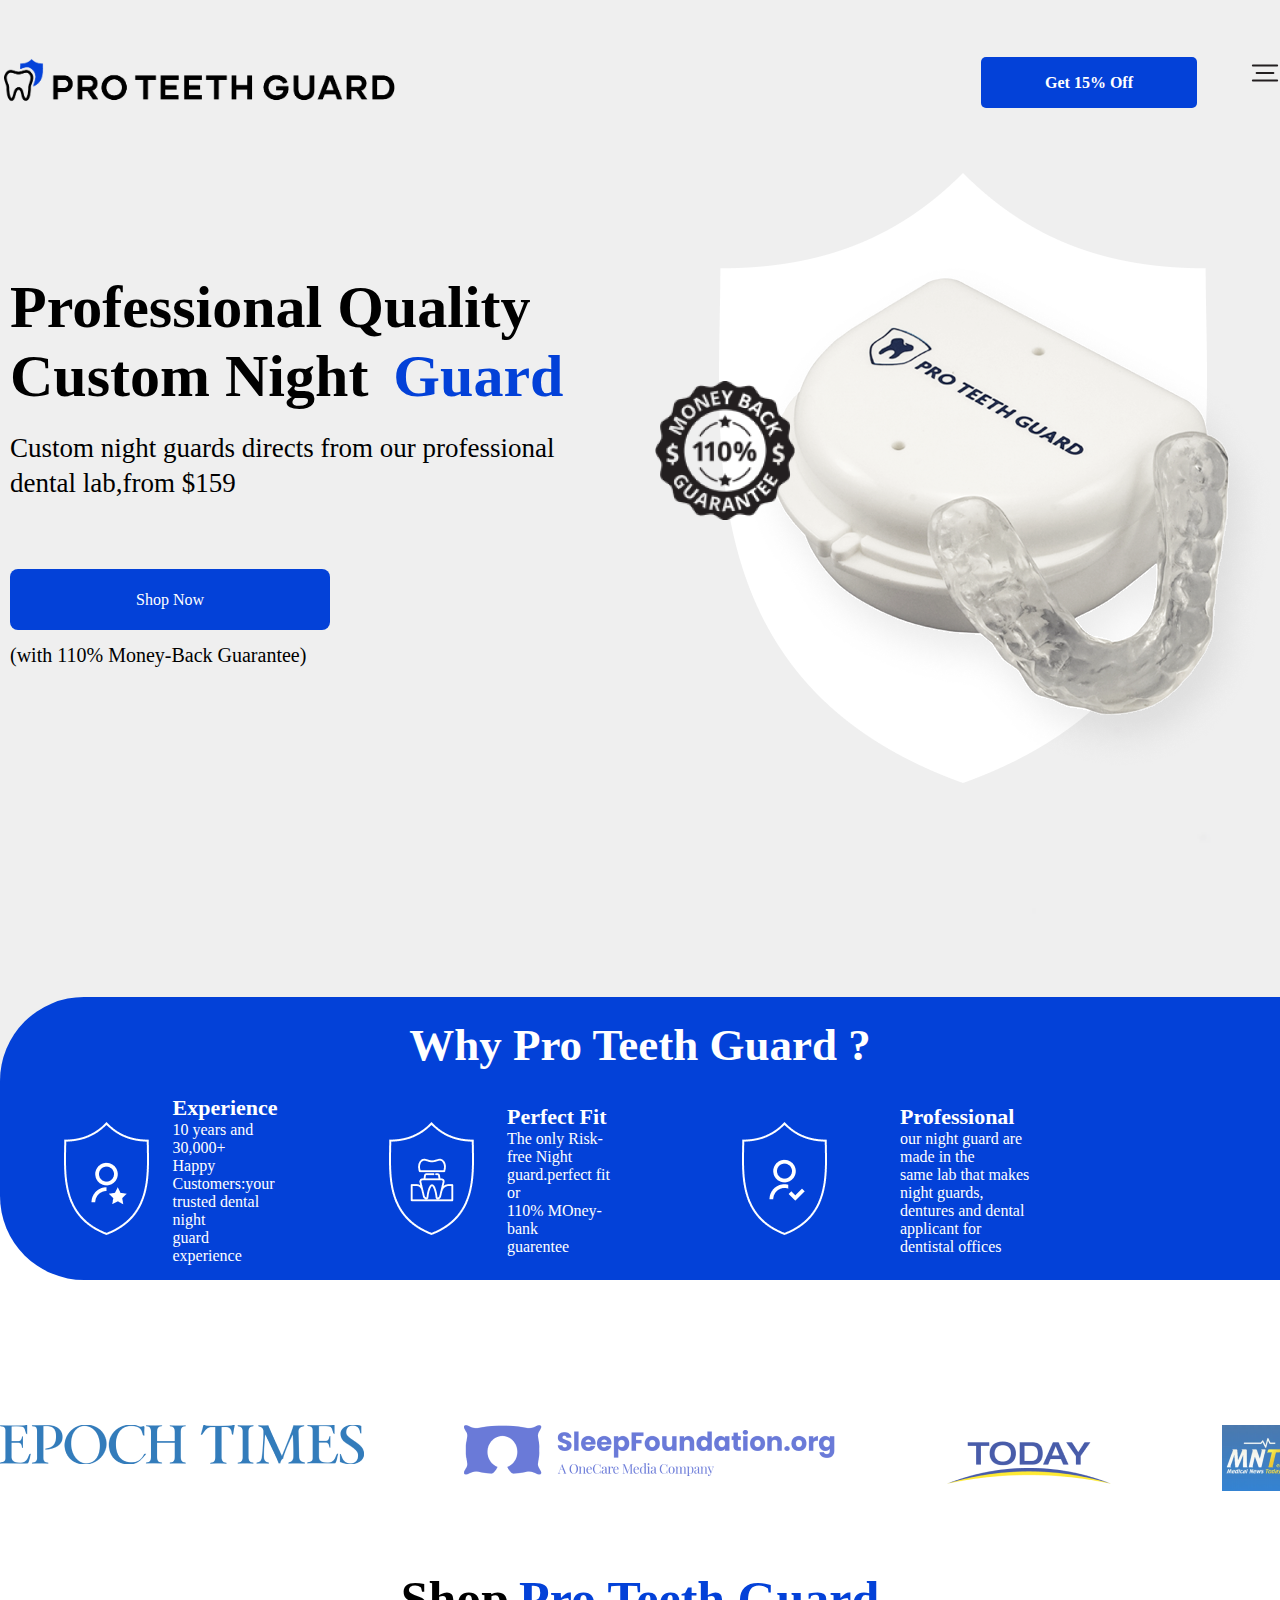
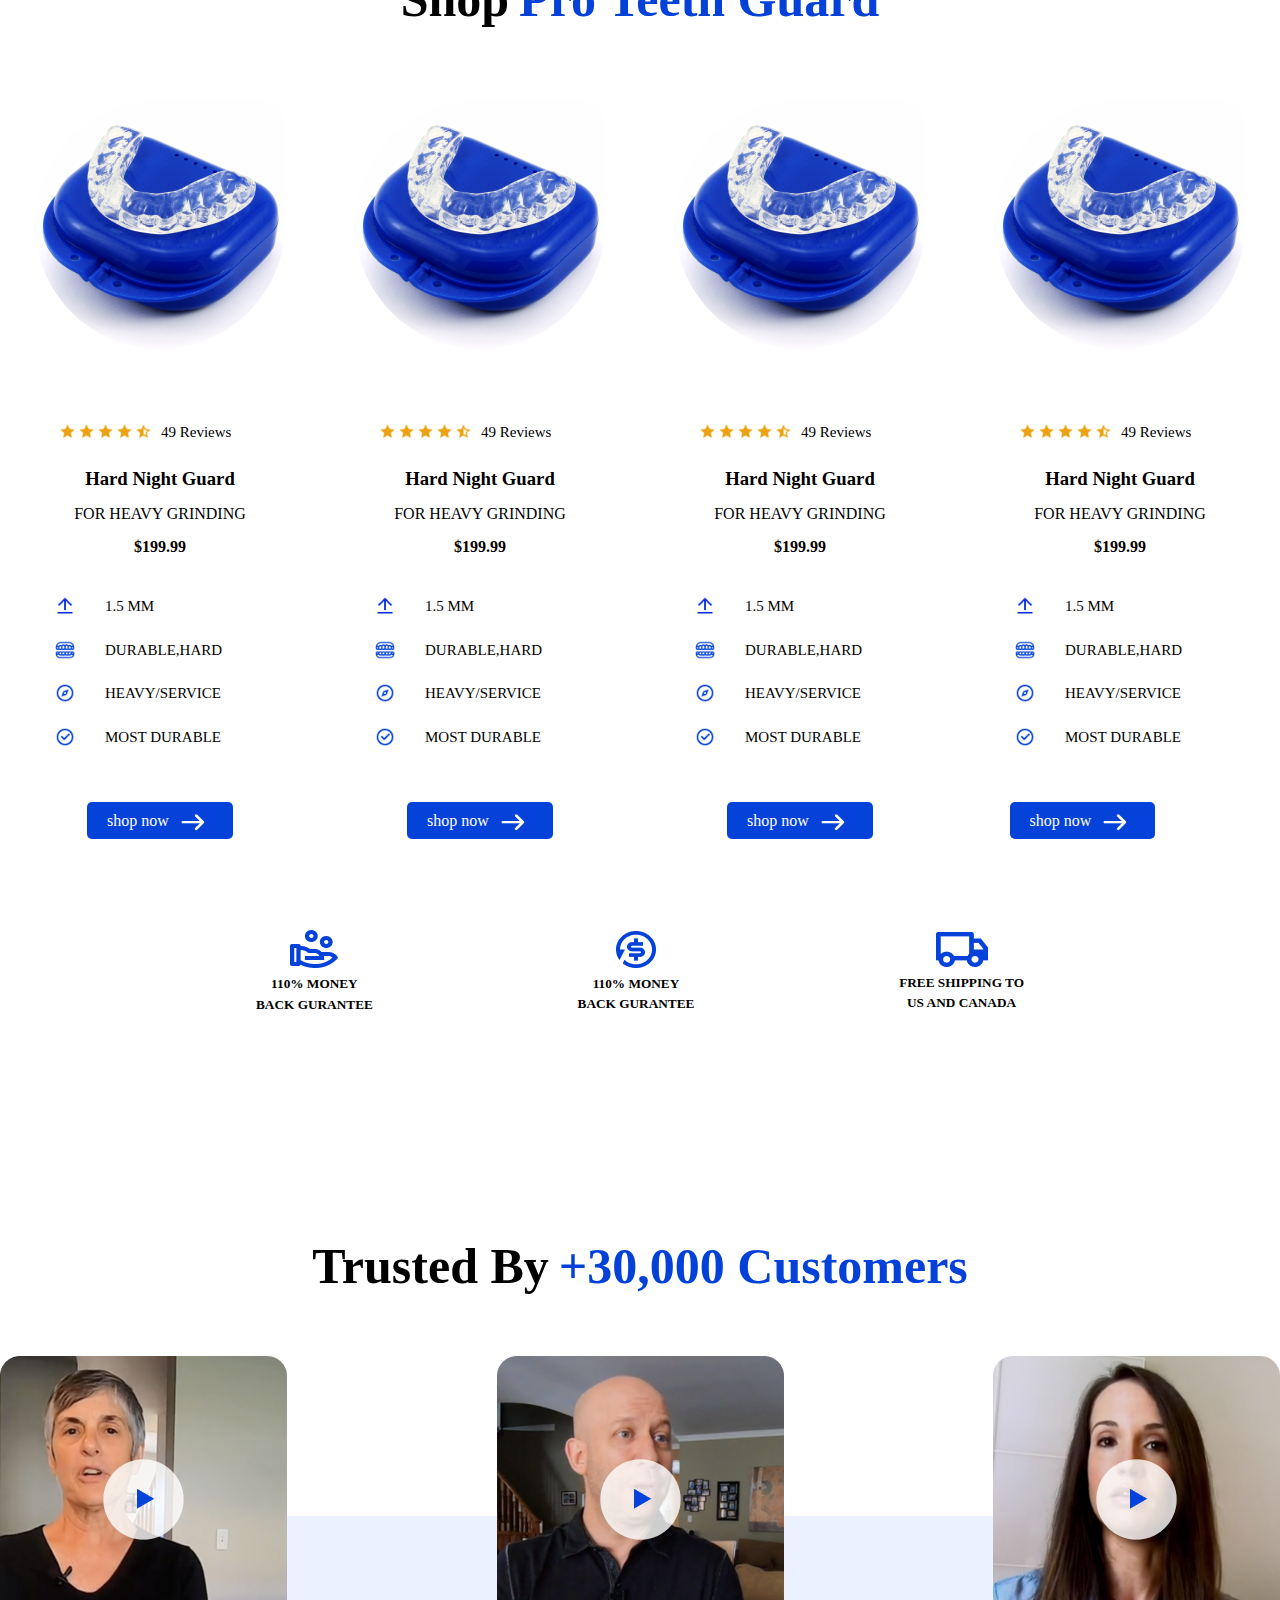
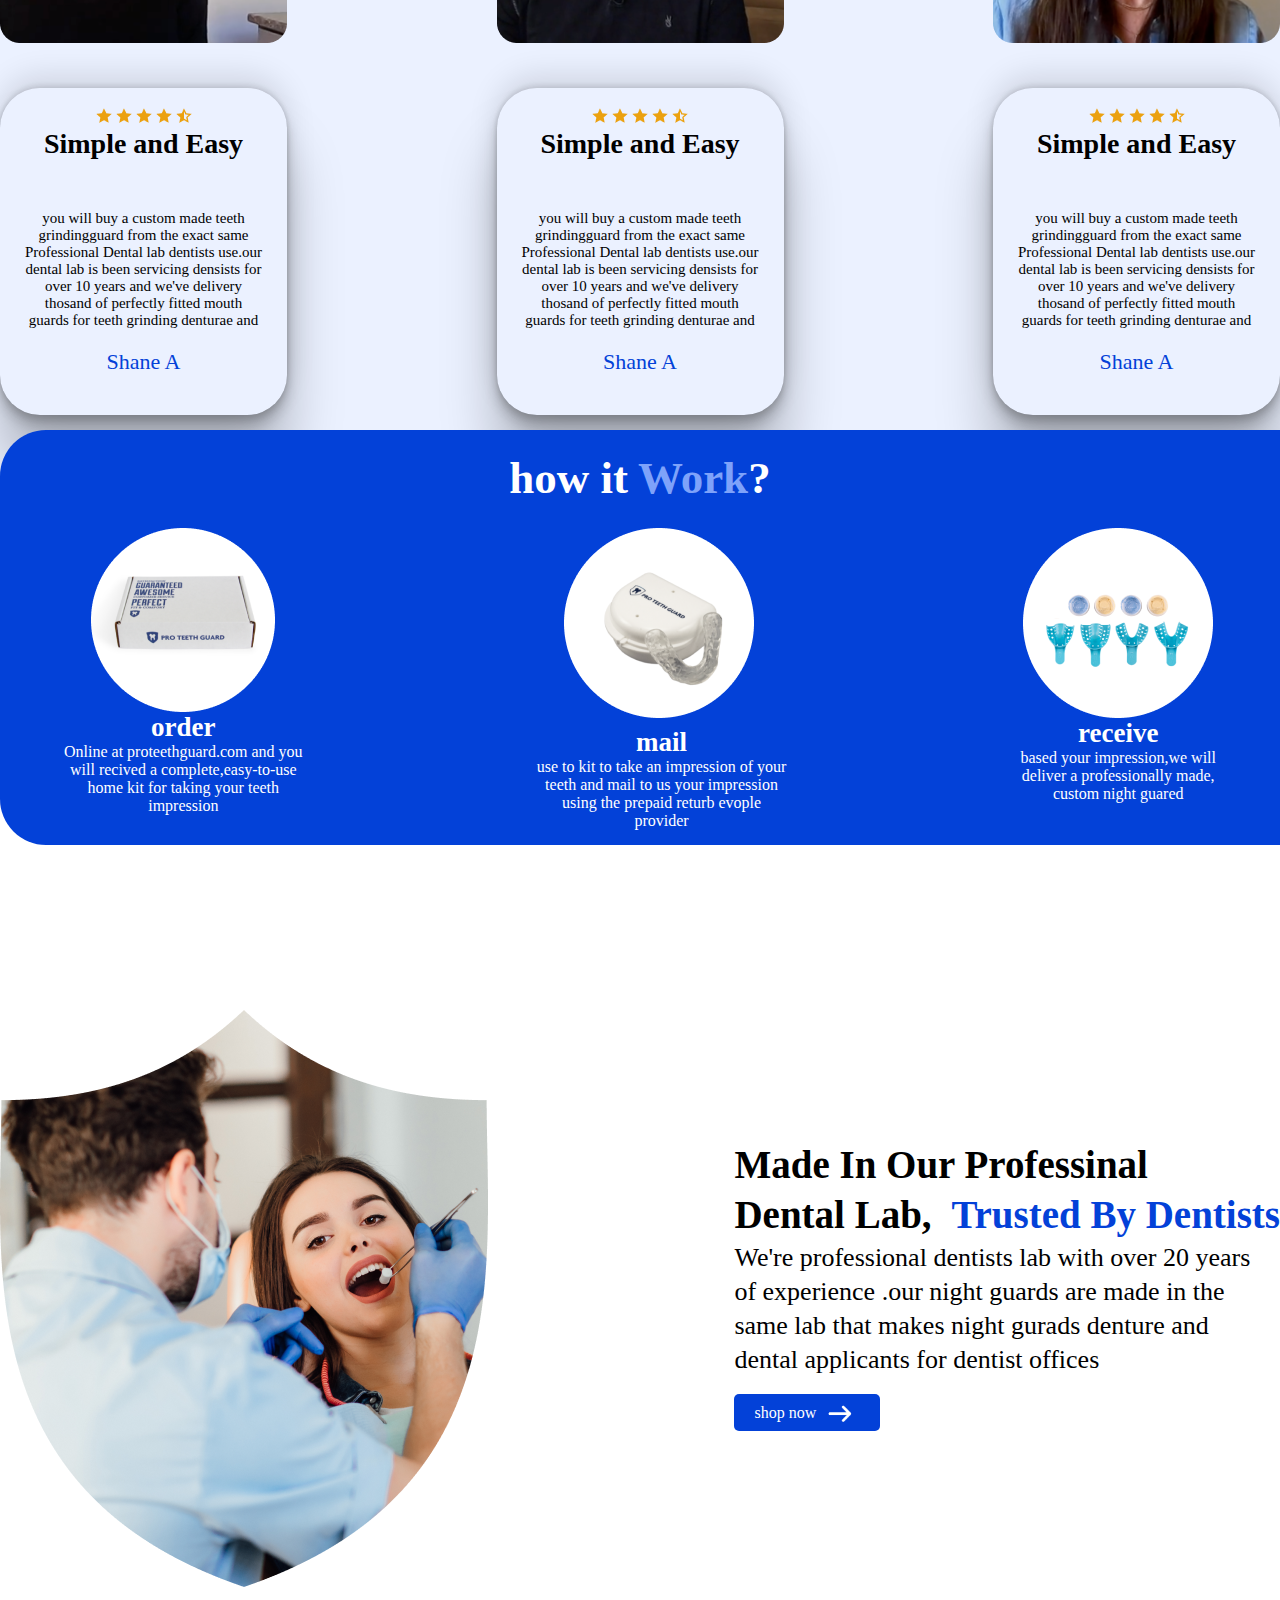
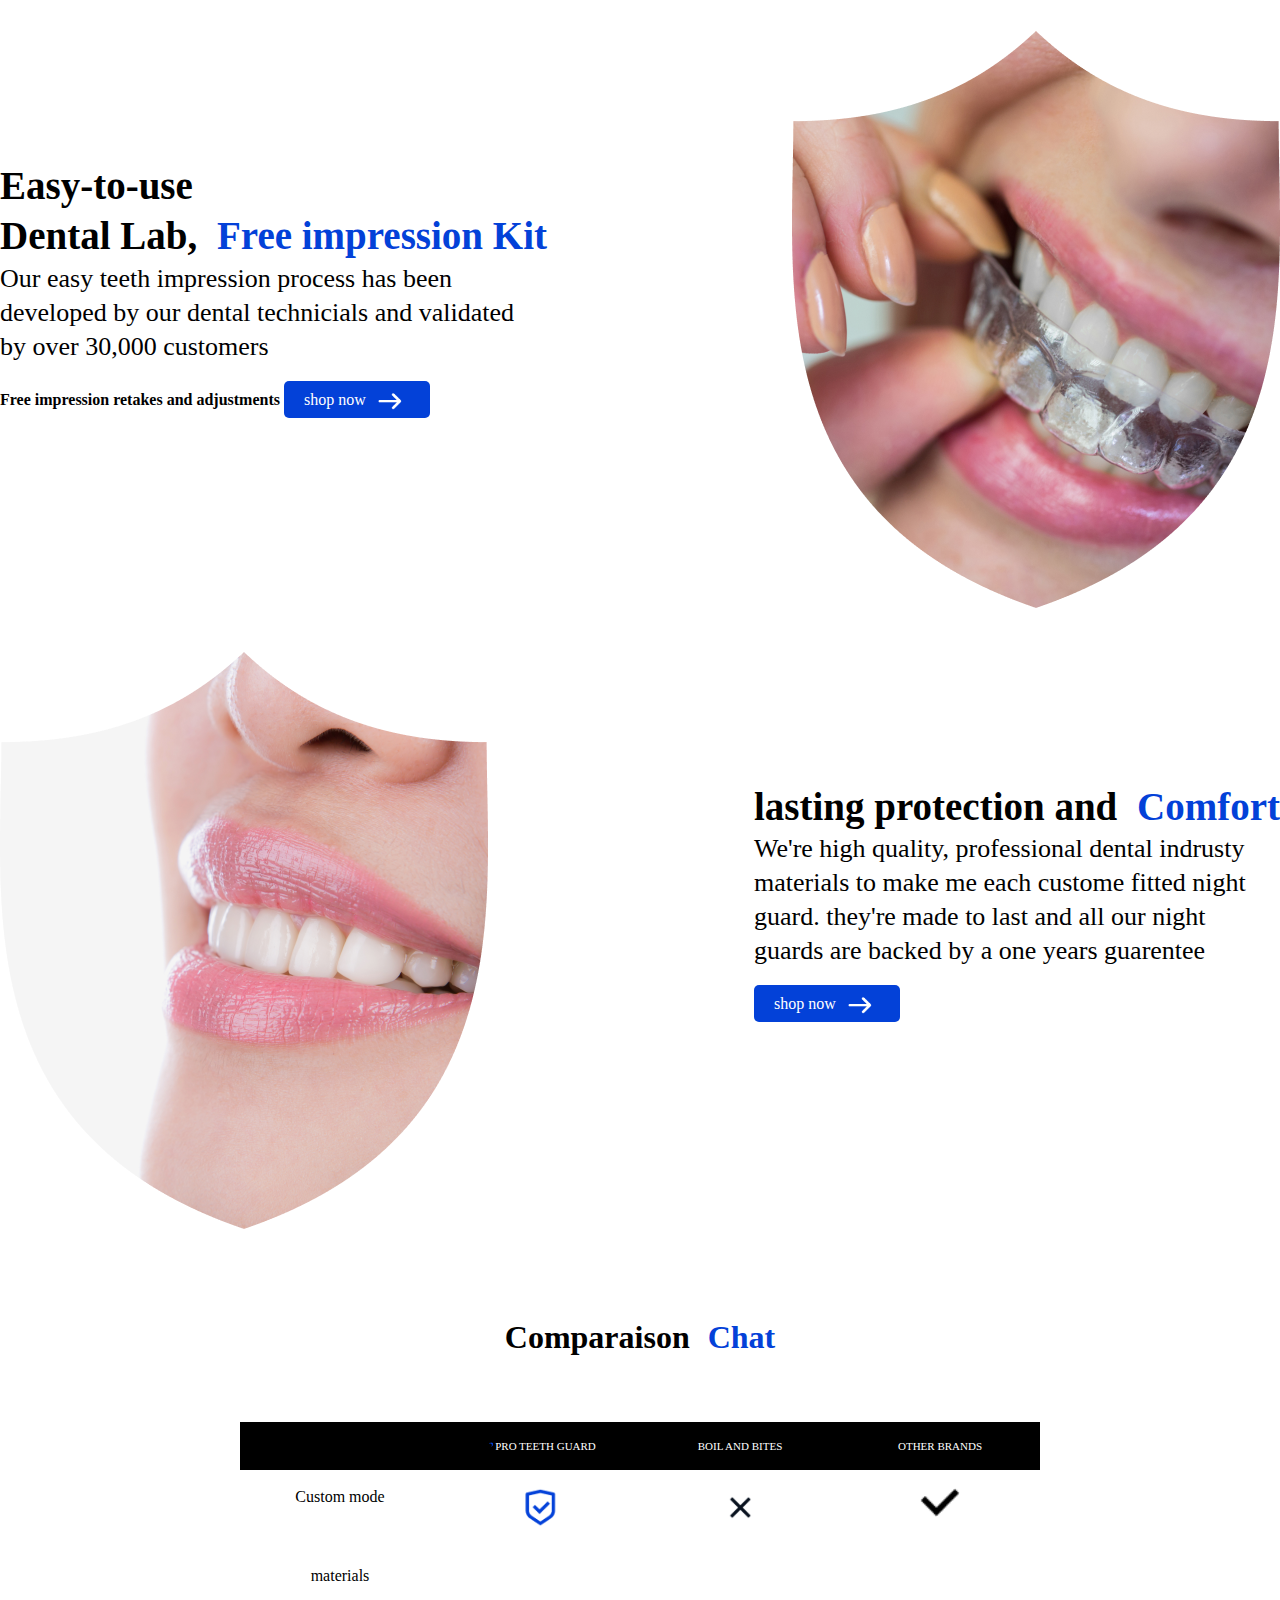
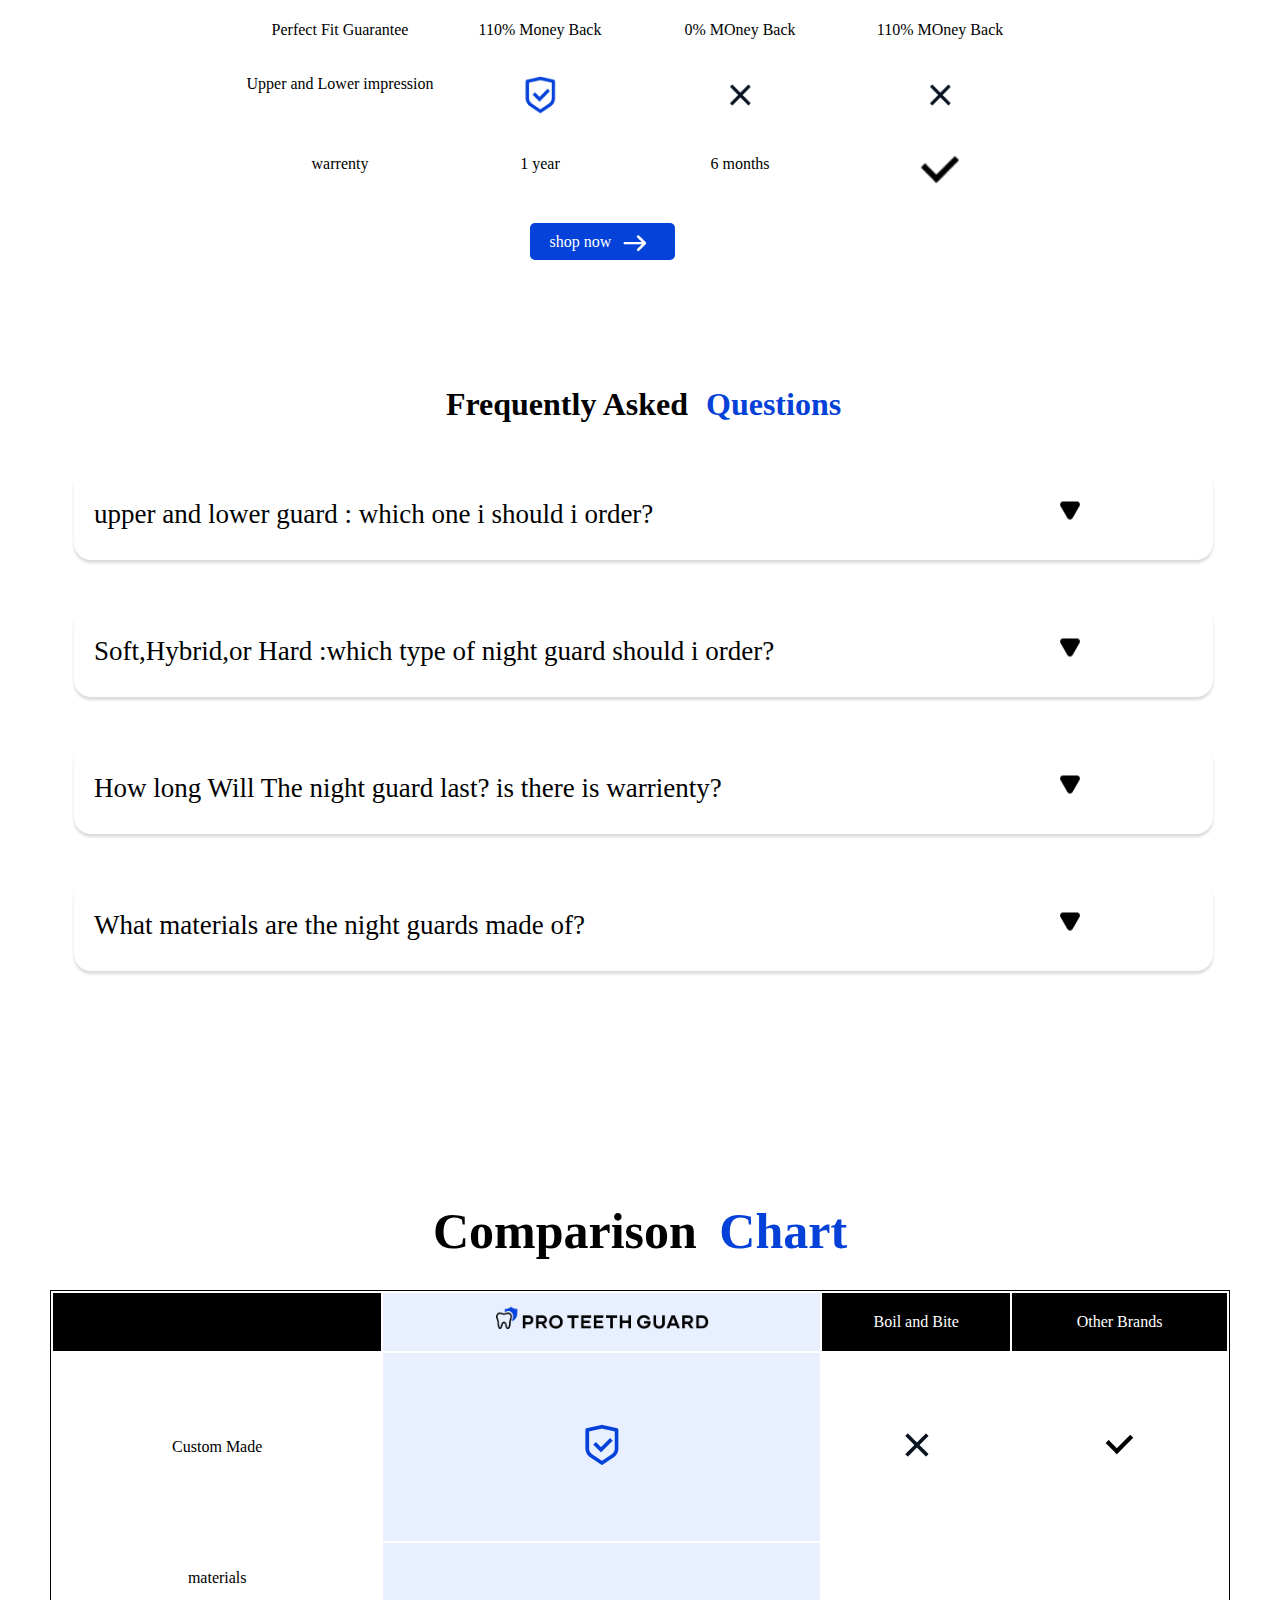
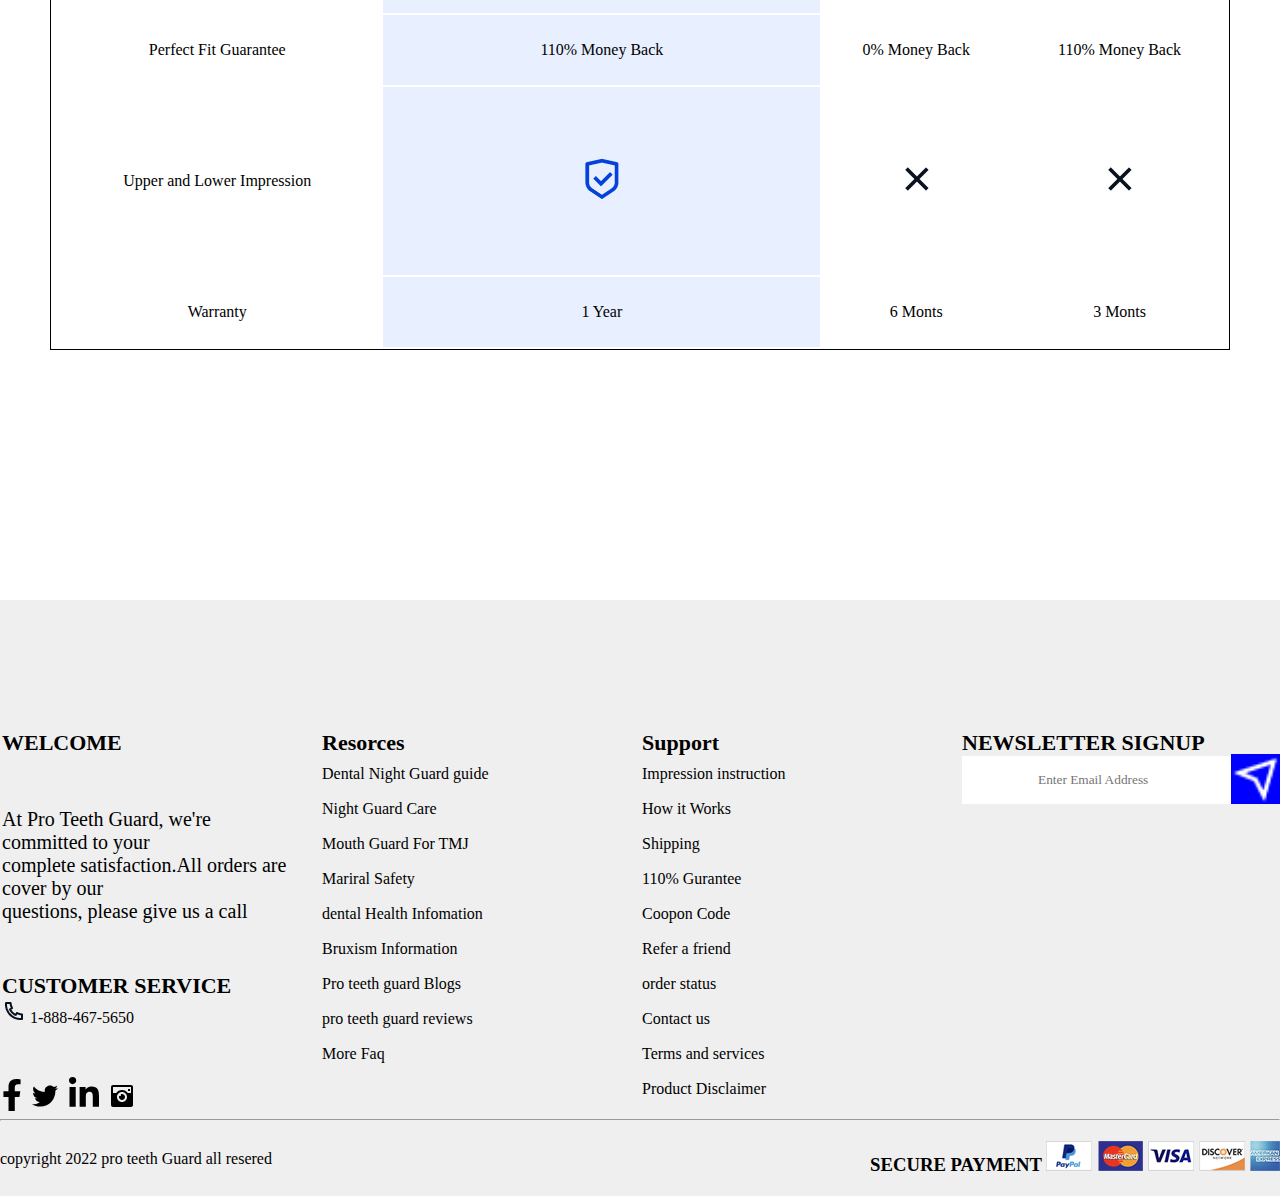
<file: index.html>
<!DOCTYPE html>
<html lang="en">

<head>
    <meta charset="UTF-8">
    <meta http-equiv="X-UA-Compatible" content="IE=edge">
    <meta name="viewport" content="width=device-width, initial-scale=1.0">
    <link href="https://cdn11.bigcommerce.com/s-09ec3/product_images/PTGFavicon.png?t=1536135355" rel="shortcut icon">
    <title>Pro Teeth</title>
    <link rel="stylesheet" href="https://cdnjs.cloudflare.com/ajax/libs/font-awesome/6.0.0/css/all.min.css"
        integrity="sha512-9usAa10IRO0HhonpyAIVpjrylPvoDwiPUiKdWk5t3PyolY1cOd4DSE0Ga+ri4AuTroPR5aQvXU9xC6qOPnzFeg=="
        crossorigin="anonymous" referrerpolicy="no-referrer" />
    <link rel="stylesheet" href="./scss/style.css">

    <head>

    <body>



        <header>
            <div class="container">
                <div class="header-section">
                    <div class="logo">
                        <a href="#"><img src="img/logo.png" alt="logo"></a>
                    </div>
                    <div class="menu">
                        <div class="button-blue">
                            <a href="#">Get 15% Off</a>
                            <img src="img/burger-menu.svg" alt="menu">
                        </div>
                    </div>
                </div>
                <div class="hero">
                    <div class="hero-txt">
                        <h2 class="hero-text">
                            Professional Quality <br>
                            Custom Night <span class="blue">
                                Guard
                            </span>
                        </h2>
                        <p class="para">
                            Custom night guards directs from our professional <br> dental lab,from $159
                        </p>
                        <a href="#">Shop Now</a><br>
                        <p>(with 110% Money-Back Guarantee)</p>
                    </div>

                    <div class="hero-img">
                        <img src="img/hero-img.png" alt="">
                    </div>
                </div>
            </div>
        </header>



        <div class="box">
            <h2 class="main-title">
                Why Pro Teeth Guard ?
            </h2>
            <div class="boxes">
                <div class="experience data">
                    <div class="img-box">
                        <img src="img/experience.png" alt="exp">
                    </div>

                    <p class="decription">
                        <span class="heading">Experience</span><br>
                        10 years and 30,000+ <br> Happy Customers:your <br> trusted dental night<br>
                        guard experience
                    </p>
                </div>
                <div class="Perfect Fit data">
                    <div class="img-box">
                        <img src="img/perfectfit.png" alt="per">
                    </div>

                    <p class="decription ">
                        <span class="heading">Perfect Fit</span><br>
                        The only Risk-free Night <br> guard.perfect fit or <br> 110% MOney-bank<br>
                        guarentee
                    </p>
                </div>
                <div class="Professional data">
                    <div class="img-box">
                        <img src="img/professional.png" alt="exp">
                    </div>

                    <p class="decription">
                        <span class="heading">Professional</span><br>
                        our night guard are made in the <br> same lab that makes night guards,<br> dentures and dental
                        applicant for<br>
                        dentistal offices
                    </p>
                </div>
            </div>
        </div>
        <div class="container section">
            <div class="logo-content">
                <div class="logo-brand">
                    <img src="./img/Epoch_Times_Wordmark 1.png" alt="">
                </div>
                <div class="logo-brand">
                    <img src="./img/sleepfoudation.png" alt="">
                </div>
                <div class="logo-brand">
                    <img src="./img/today.png" alt="">
                </div>
                <div class="logo-brand">
                    <img src="./img/MNT.png" alt="">
                </div>
            </div>

            <h2 class="main-title">
                Shop <span class="blue">Pro Teeth Guard</span>
            </h2>
            <div class="content-boxes">
                <div class="banner-max-width">
                    <div class="price-list">
                        <div class="product-image">
                            <img src="img/4.png" alt="">
                        </div>
                        <div class="review">
                            <div class="star-image">
                                <img src="img/star-fill.png" alt="">
                                <img src="img/star-fill.png" alt="">
                                <img src="img/star-fill.png" alt="">
                                <img src="img/star-fill.png" alt="">
                                <img src="img/star-half-fill.png" alt="">
                                <span>49 Reviews</span>
                            </div>
                            <div class="short-heading">
                                <h3>Hard Night Guard</h3>
                                <p>FOR HEAVY GRINDING</p>
                                <P class="price">$199.99</p>
                            </div>
                            <div class="short-dec">
                                <!-- Size Section  -->
                                <div class="short-flex size">
                                    <img src="img/upload-line.png" alt="upler-logo">
                                </div>
                                <div class="size-dec common">
                                    <p class="paragraph">1.5 MM</p>
                                </div>
                                <!-- Harder Section  -->
                                <div class=" short-flex hard">
                                    <img src="img/la_teeth-open.png" alt="hard teeth">
                                </div>
                                <div class="hard-dec common ">
                                    <p class="paragraph">DURABLE,HARD</p>
                                </div>
                                <!-- Heavy Section  -->
                                <div class="short-flex hevy">
                                    <img src="img/compass-3-line.png" alt="compas">
                                </div>
                                <div class="hevy-dec common">
                                    <p class="paragraph">HEAVY/SERVICE</p>
                                </div>
                                <!-- MOSTSection  -->
                                <div class="short-flex hevy">
                                    <img src="img/checkbox-circle-line.png" alt="compas">
                                </div>
                                <div class="hevy-dec common">
                                    <p class="paragraph">MOST DURABLE</p>
                                </div>
                            </div>
                        </div>
                        <div class="bottom">
                            <a href="#" class="shop-button">shop now <img src="./img/arrow.png" alt=""></a>
                        </div>
                    </div>
                </div>

                <!-- Second Box  -->
                <div class="banner-max-width">
                    <div class="price-list">
                        <div class="product-image">
                            <img src="img/4.png" alt="">
                        </div>
                        <div class="review">
                            <div class="star-image">
                                <img src="img/star-fill.png" alt="">
                                <img src="img/star-fill.png" alt="">
                                <img src="img/star-fill.png" alt="">
                                <img src="img/star-fill.png" alt="">
                                <img src="img/star-half-fill.png" alt="">
                                <span>49 Reviews</span>
                            </div>
                            <div class="short-heading">
                                <h3>Hard Night Guard</h3>
                                <p>FOR HEAVY GRINDING</p>
                                <P class="price">$199.99</p>
                            </div>
                            <div class="short-dec">
                                <!-- Size Section  -->
                                <div class="short-flex size">
                                    <img src="img/upload-line.png" alt="upler-logo">
                                </div>
                                <div class="size-dec common">
                                    <p class="paragraph">1.5 MM</p>
                                </div>
                                <!-- Harder Section  -->
                                <div class=" short-flex hard">
                                    <img src="img/la_teeth-open.png" alt="hard teeth">
                                </div>
                                <div class="hard-dec common">
                                    <p class="paragraph">DURABLE,HARD</p>
                                </div>
                                <!-- Heavy Section  -->
                                <div class="short-flex hevy">
                                    <img src="img/compass-3-line.png" alt="compas">
                                </div>
                                <div class="hevy-dec common">
                                    <p class="paragraph">HEAVY/SERVICE</p>
                                </div>
                                <!-- MOSTSection  -->
                                <div class="short-flex hevy">
                                    <img src="img/checkbox-circle-line.png" alt="compas">
                                </div>
                                <div class="hevy-dec">
                                    <p class="paragraph">MOST DURABLE</p>
                                </div>
                            </div>
                        </div>
                        <div class="bottom">
                            <a href="#" class="shop-button">shop now <img src="./img/arrow.png" alt=""></a>
                        </div>
                    </div>
                </div>
                <!-- Third Box  -->
                <div class="banner-max-width">
                    <div class="price-list">
                        <div class="product-image">
                            <img src="img/4.png" alt="">
                        </div>
                        <div class="review">
                            <div class="star-image">
                                <img src="img/star-fill.png" alt="">
                                <img src="img/star-fill.png" alt="">
                                <img src="img/star-fill.png" alt="">
                                <img src="img/star-fill.png" alt="">
                                <img src="img/star-half-fill.png" alt="">
                                <span>49 Reviews</span>
                            </div>
                            <div class="short-heading">
                                <h3>Hard Night Guard</h3>
                                <p>FOR HEAVY GRINDING</p>
                                <P class="price">$199.99</p>
                            </div>
                            <div class="short-dec">
                                <!-- Size Section  -->
                                <div class="short-flex size">
                                    <img src="img/upload-line.png" alt="upler-logo">
                                </div>
                                <div class="size-dec common">
                                    <p class="paragraph">1.5 MM</p>
                                </div>
                                <!-- Harder Section  -->
                                <div class=" short-flex hard">
                                    <img src="img/la_teeth-open.png" alt="hard teeth">
                                </div>
                                <div class="hard-dec common">
                                    <p class="paragraph">DURABLE,HARD</p>
                                </div>
                                <!-- Heavy Section  -->
                                <div class="short-flex hevy">
                                    <img src="img/compass-3-line.png" alt="compas">
                                </div>
                                <div class="hevy-dec">
                                    <p class="paragraph">HEAVY/SERVICE</p>
                                </div>
                                <!-- MOSTSection  -->
                                <div class="short-flex hevy">
                                    <img src="img/checkbox-circle-line.png" alt="compas">
                                </div>
                                <div class="hevy-dec">
                                    <p class="paragraph">MOST DURABLE</p>
                                </div>
                            </div>
                        </div>
                        <div class="bottom">
                            <a href="#" class="shop-button">shop now <img src="./img/arrow.png" alt=""></a>
                        </div>
                    </div>
                </div>
                <!-- Fourth Box  -->
                <div class="banner-max-width">
                    <div class="price-list">
                        <div class="product-image">
                            <img src="img/4.png" alt="">
                        </div>
                        <div class="review">
                            <div class="star-image">
                                <img src="img/star-fill.png" alt="">
                                <img src="img/star-fill.png" alt="">
                                <img src="img/star-fill.png" alt="">
                                <img src="img/star-fill.png" alt="">
                                <img src="img/star-half-fill.png" alt="">
                                <span>49 Reviews</span>
                            </div>
                            <div class="short-heading">
                                <h3>Hard Night Guard</h3>
                                <p>FOR HEAVY GRINDING</p>
                                <P class="price">$199.99</p>
                            </div>
                            <div class="short-dec">
                                <!-- Size Section  -->
                                <div class="short-flex size">
                                    <img src="img/upload-line.png" alt="upler-logo">
                                </div>
                                <div class="size-dec common">
                                    <p class="paragraph">1.5 MM</p>
                                </div>
                                <!-- Harder Section  -->
                                <div class=" short-flex hard">
                                    <img src="img/la_teeth-open.png" alt="hard teeth">
                                </div>
                                <div class="hard-dec common">
                                    <p class="paragraph">DURABLE,HARD</p>
                                </div>
                                <!-- Heavy Section  -->
                                <div class="short-flex hevy">
                                    <img src="img/compass-3-line.png" alt="compas">
                                </div>
                                <div class="hevy-dec">
                                    <p class="paragraph">HEAVY/SERVICE</p>
                                </div>
                                <!-- MOSTSection  -->
                                <div class="short-flex hevy">
                                    <img src="img/checkbox-circle-line.png" alt="compas">
                                </div>
                                <div class="hevy-dec">
                                    <p class="paragraph">MOST DURABLE</p>
                                </div>
                            </div>
                        </div>
                    </div>
                    <div class="bottom">
                        <a href="#" class="shop-button">shop now <img src="./img/arrow.png" alt=""></a>
                    </div>
                </div>
            </div>
            <!-- img  -->
            <div class="section-2">
                <div class="icons">
                    <div class="icon">
                        <img src="./img/moneyback.png" alt="">
                    </div>
                    <h5 class="title">
                        110% MONEY <br> BACK GURANTEE
                    </h5>
                </div>

                <div class="icons">
                    <div class="icon">
                        <img src="./img/100percent.png" alt="">
                    </div>
                    <h5 class="title">
                        110% MONEY <br> BACK GURANTEE
                    </h5>
                </div>


                <div class="icons">
                    <div class="icon">
                        <img src="./img/shipping.png" alt="">
                    </div>
                    <h5 class="title">
                        FREE SHIPPING TO<br> US AND CANADA
                    </h5>
                </div>
            </div>
            <h2 class="main-title video-upper">
                Trusted By <span class="blue">+30,000 Customers</span>
            </h2>
        </div>
        <div class="full-container">
            <div class="container video-fp">
                <div class="video">
                    <div class="video-img">
                        <img src="./img/video-1.png" alt="">
                    </div>
                    <div class="video-content">
                        <img src="./img/star-fill.png" alt="">
                        <img src="./img/star-fill.png" alt="">
                        <img src="./img/star-fill.png" alt="">
                        <img src="./img/star-fill.png" alt="">
                        <img src="./img/star-half-fill.png" alt="">
                        <h4 class="video-title">
                            Simple and Easy
                        </h4>
                        <p>you will buy a custom made teeth <br> grindingguard from the exact same <br> Professional
                            Dental lab dentists use.our <br> dental lab is been servicing densists for<br> over 10 years
                            and we've delivery <br> thosand of perfectly fitted mouth <br> guards for teeth grinding
                            denturae and </p>
                        <a href="#">shane a</a>
                    </div>
                </div>
                <!-- second  -->
                <div class="video">
                    <div class="video-img">
                        <img src="./img/video-2.png" alt="">
                    </div>
                    <div class="video-content">
                        <img src="./img/star-fill.png" alt="">
                        <img src="./img/star-fill.png" alt="">
                        <img src="./img/star-fill.png" alt="">
                        <img src="./img/star-fill.png" alt="">
                        <img src="./img/star-half-fill.png" alt="">
                        <h4 class="video-title">
                            Simple and Easy
                        </h4>
                        <p>you will buy a custom made teeth <br> grindingguard from the exact same <br> Professional
                            Dental lab dentists use.our <br> dental lab is been servicing densists for<br> over 10 years
                            and we've delivery <br> thosand of perfectly fitted mouth <br> guards for teeth grinding
                            denturae and </p>
                        <a href="#">shane a</a>
                    </div>
                </div>
                <!-- third  -->
                <div class="video">
                    <div class="video-img">
                        <img src="./img/video-3.png" alt="">
                    </div>
                    <div class="video-content">
                        <img src="./img/star-fill.png" alt="">
                        <img src="./img/star-fill.png" alt="">
                        <img src="./img/star-fill.png" alt="">
                        <img src="./img/star-fill.png" alt="">
                        <img src="./img/star-half-fill.png" alt="">
                        <h4 class="video-title">
                            Simple and Easy
                        </h4>
                        <p>you will buy a custom made teeth <br> grindingguard from the exact same <br> Professional
                            Dental lab dentists use.our <br> dental lab is been servicing densists for<br> over 10 years
                            and we've delivery <br> thosand of perfectly fitted mouth <br> guards for teeth grinding
                            denturae and </p>
                        <a href="#">shane a</a>
                    </div>
                </div>
            </div>
        </div>
        <div class="box-2">
            <h2 class="main-title">
                how it <span class="blue">Work</span> ?
            </h2>
            <div class="boxes-2">
                <div class="mail data-2">
                    <div class="img-box">
                        <img src="img/order.png" alt="ord">
                    </div>
                    <h4 class="heading">order</h4>
                    <p class="decription">

                        Online at proteethguard.com and you <br> will recived a complete,easy-to-use<br> home kit for
                        taking your teeth <br>
                        impression
                    </p>
                </div>
                <!-- second  -->
                <div class="mail data-2">
                    <div class="img-box">
                        <img src="img/mail.png" alt="mail">
                    </div>
                    <h4 class="heading">mail</h4>
                    <p class="decription">

                        use to kit to take an impression of your <br> teeth and mail to us your impression <br> using
                        the prepaid returb evople <br>
                        provider
                    </p>
                </div>
                <!-- third  -->
                <div class="mail data-2">
                    <div class="img-box">
                        <img src="img/receive.png" alt="receive">
                    </div>
                    <h4 class="heading">receive</h4>
                    <p class="decription">

                        based your impression,we will <br> deliver a professionally made,<br> custom night guared
                    </p>
                </div>

            </div>
        </div>
        <div class="container">
            <div class="detail">
                <div class="left">
                    <img src="./img/trustedbyDentist.png" alt="">
                </div>
                <div class="right">
                    <h2 class="title">
                        Made In Our Professinal <br> Dental Lab, <span class="blue">Trusted By Dentists </span>
                    </h2>
                    <p>We're professional dentists lab with over 20 years<br> of experience .our night guards are made
                        in the <br>
                        same lab that makes night gurads denture and <br> dental applicants for dentist offices</p>
                    <a href="#">shop now <img src="./img/arrow.png" alt=""></a>
                </div>
            </div>
            <!-- second  -->
            <div class="detail">
                <div class="right">
                    <h2 class="title">
                        Easy-to-use<br> Dental Lab, <span class="blue">Free impression Kit</span>
                    </h2>
                    <p>Our easy teeth impression process has been <br> developed by our dental technicials and validated
                        <br>
                        by over 30,000 customers
                    </p>
                    <strong> Free impression retakes and adjustments</strong>
                    <a href="#">shop now <img src="./img/arrow.png" alt=""></a>
                </div>
                <div class="left">
                    <img src="./img/impressionKit.png" alt="">
                </div>

            </div>
            <!-- third  -->
            <div class="detail">
                <div class="left">
                    <img src="./img/comfort.png" alt="">
                </div>
                <div class="right">
                    <h2 class="title">
                        lasting protection and <span class="blue"> Comfort</span>
                    </h2>
                    <p>We're high quality, professional dental indrusty<br> materials to make me each custome fitted
                        night
                        <br>guard. they're made to last and all our night <br> guards are backed by a one years
                        guarentee
                    </p>
                    <a href="#">shop now <img src="./img/arrow.png" alt=""></a>
                </div>
            </div>
        </div>
        <div class="full-width">
            <div class="container tabledata">
                <h2 class="main-title">
                    Comparaison <span class="blue">Chat</span>
                </h2>
                <div class="table">
                    <div class="table-header">
                        <div class="header__item"><a id="name" class="filter__link" href="#"></a></div>
                        <div class="header__item"><a id="wins" class=" sahil-link filter__link filter__link--number"
                                href="#"><img src="img/ProTeethGuard-IconOnlyLogo-BlackBlue (1).png" alt="">Pro teeth
                                Guard</a></div>
                        <div class="header__item"><a id="draws" class="filter__link filter__link--number" href="#">Boil
                                and bites</a></div>
                        <div class="header__item"><a id="losses" class="filter__link filter__link--number"
                                href="#">other brands </a></div>

                    </div>
                    <div class="table-content">
                        <div class="table-row">
                            <div class="table-data">Custom mode</div>
                            <div class="table-data"><img src="img/shield-check-line.png" alt=""></div>
                            <div class="table-data"><img src="img/close-line.png" alt=""></div>
                            <div class="table-data"><img src="img/tick.png" alt=""></div>

                        </div>
                        <div class="table-row">
                            <div class="table-data">materials</div>
                            <div class="table-data"></div>
                            <div class="table-data"></div>
                            <div class="table-data"></div>

                        </div>
                        <div class="table-row">
                            <div class="table-data"> Perfect Fit Guarantee</div>
                            <div class="table-data">110% Money Back</div>
                            <div class="table-data">0% MOney Back</div>
                            <div class="table-data">110% MOney Back</div>
                        </div>

                        <div class="table-row">
                            <div class="table-data">Upper and Lower impression</div>
                            <div class="table-data"><img src="img/shield-check-line.png" alt=""></div>
                            <div class="table-data"><img src="img/close-line.png" alt=""></div>
                            <div class="table-data"><img src="img/close-line.png" alt=""></div>
                        </div>

                        <div class="table-row">
                            <div class="table-data">warrenty</div>
                            <div class="table-data">1 year</div>
                            <div class="table-data">6 months</div>
                            <div class="table-data"><img src="img/tick.png" alt=""></div>
                        </div>
                    </div>
                </div>
            </div>
        </div>
        </div>
        <div class="bottom">
            <a href="#" class="shop-button">shop now <img src="./img/arrow.png" alt=""></a>
        </div>

        <div class="accordion-body">
            <div class="accordion">

                <h2 class="main-title">
                    Frequently Asked <span class="blue">Questions</span>
                </h2>

                <div class="faq">
                    <div class="label">upper and lower guard : which one i should i order?</div>
                    <div class="content">
                        <p>the upper guard is a default choice. we offer a choice of upper OR lower guard
                            because some custmoer find it more confertable to wear one ve . the other<br><br><br>
                            most Customer (over 90%) choose the upper guard.most customers find the upper guard more
                            comfortable since it doesnt get in the way of their tongue as mich as the lower guard .you
                            may
                            opt for a lower guard if you prefer to fit or if you've had some detal work done( eg crown )
                        </p>

                    </div>
                </div>

                <div class="faq">
                    <div class="label">Soft,Hybrid,or Hard :which type of night guard should i order?</div>
                    <div class="content">
                        <p>the upper guard is a default choice. we offer a choice of upper OR lower guard
                            because some custmoer find it more confertable to wear one ve . the other<br><br><br>
                            most Customer (over 90%) choose the upper guard.most customers find the upper guard more
                            comfortable since it doesnt get in the way of their tongue as mich as the lower guard .you
                            may
                            opt for a lower guard if you prefer to fit or if you've had some detal work done( eg crown )
                        </p>
                    </div>
                </div>

                <div class="faq">
                    <div class="label">How long Will The night guard last? is there is warrienty?</div>
                    <div class="content">Lorem ipsum dolor sit amet, consectetur adipisicing elit. Error adipisci
                        veritatis voluptates ullam cupiditate. Dicta culpa, porro deleniti at iure eveniet consectetur
                        omnis odit voluptatibus sit, unde, assumenda fugit in corrupti? Voluptatem maiores quas in,
                        obcaecati ut, aspernatur consequatur dignissimos at qui omnis incidunt labore beatae a delectus
                        dolores possimus? Dolor nostrum modi facilis? Libero itaque quam iure non commodi delectus
                        pariatur laborum, incidunt saepe fuga iste dolore nihil aspernatur doloribus quia repudiandae
                        aliquid assumenda atque repellendus ad consequuntur magnam. Numquam minus est amet veritatis
                        modi quae aperiam odit iusto voluptate, nam sapiente a quis eaque impedit veniam illo eligendi
                        quisquam molestiae illum, quasi velit pariatur? Optio quod possimus facilis quas!</div>
                </div>

                <div class="faq">
                    <div class="label">What materials are the night guards made of?</div>
                    <div class="content">
                        <p>the upper guard is a default choice. we offer a choice of upper OR lower guard
                            because some custmoer find it more confertable to wear one ve . the other<br><br><br>
                            most Customer (over 90%) choose the upper guard.most customers find the upper guard more
                            comfortable since it doesnt get in the way of their tongue as mich as the lower guard .you
                            may
                            opt for a lower guard if you prefer to fit or if you've had some detal work done( eg crown )
                        </p>
                    </div>
                </div>
            </div>
        </div>
        <div class="table-max-width">
            <div class="table-heading">
                <h2>Comparison <span class="blue">Chart</span></h2>
            </div>
            <div class="main-table">
                <table>
                    <thead>
                        <tr class="first-t">
                            <td class="bg-tcolor"></td>
                            <td class="t-logo"><img src="img/logo.png" alt="table logo"></td>
                            <td class="bg-tcolor">
                                Boil and Bite
                            </td>
                            <td class="bg-tcolor">
                                Other Brands
                            </td>
                        </tr>
                    </thead>

                    <tbody>
                        <tr>
                            <td>
                                Custom Made
                            </td>
                            <td class="t-icons"><img src="img/shield-check-line.png" alt=""></td>
                            <td class="t-icons"><img src="img/close-line.png" alt=""></td>
                            <td class="t-icons"><img src="img/tick.png" alt=""></td>
                        </tr>


                        <tr>
                            <td>materials</td>
                            <td></td>
                            <td></td>
                        </tr>

                        <tr>
                            <td>Perfect Fit Guarantee</td>
                            <td>110% Money Back</td>
                            <td>0% Money Back</td>
                            <td>110% Money Back</td>
                        </tr>

                        <tr>
                            <td>Upper and Lower Impression</td>
                            <td class="t-icons"><img src="img/shield-check-line.png" alt=""></td>
                            <td class="t-icons"><img src="img/close-line.png" alt=""></td>
                            <td class="t-icons"><img src="img/close-line.png" alt=""></td>
                        </tr
                        <tr>
                        <td>Warranty</td>
                        <td>1 Year</td>
                        <td>6 Monts</td>
                        <td>3 Monts</td>
                        </tr>
                    </tbody>
                </table>
            </div>
        </div>


























































        <footer>
            <div class="container footer-1">
                <div class="foot-description data-3">
                    <h3 class="title">
                        WELCOME
                    </h3>
                    <p class="dec">
                        At Pro Teeth Guard, we're committed to your <br>
                        complete satisfaction.All orders are cover by our <br>
                        questions, please give us a call
                    </p>
                    <h3 class="title">
                        CUSTOMER SERVICE
                    </h3>
                    <div class="f-contact">
                        <div class="phone">
                            <img src="img/phone-line.png" alt="">
                            <a target="_blank" rel="noopener" href="tel:1-888-467-5650">1-888-467-5650</a>
                        </div>
                    </div>
                    <div class="social-icons">
                        <a href="#"> <img class="f-icon" src="img/facebook-f-brands.svg" alt="facebook"> </a>
                        <a href="#"> <img src="img/icons8-twitter.svg" alt="twitter"> </a>
                        <a href="#"> <img src="img/linkedin-in-brands.svg" alt="linked in"> </a>
                        <a href="#"> <img src="img/icons8-instagram-old.svg" alt=""> </a>
                    </div>
                </div>
                <div class="f-resources data-3">
                    <h3 class="title">
                        Resorces
                    </h3>
                    <ul>
                        <li><a href="#">Dental Night Guard guide</a></li>
                        <li><a href="#">Night Guard Care</a></li>
                        <li><a href="#">Mouth Guard For TMJ</a></li>
                        <li><a href="#">Mariral Safety</a></li>
                        <li><a href="#">dental Health Infomation</a></li>
                        <li><a href="#">Bruxism Information</a></li>
                        <li><a href="#">Pro teeth guard Blogs</a></li>
                        <li><a href="#">pro teeth guard reviews</a></li>
                        <li><a href="#">More Faq</a></li>
                    </ul>
                </div>


                <!-- second  -->
                <div class="f-support data-3">
                    <h3 class="title">
                        Support
                    </h3>
                    <ul>
                        <li><a href="#">Impression instruction </a></li>
                        <li><a href="#">How it Works</a></li>
                        <li><a href="#">Shipping</a></li>
                        <li><a href="#">110% Gurantee</a></li>
                        <li><a href="#">Coopon Code</a></li>
                        <li><a href="#">Refer a friend</a></li>
                        <li><a href="#">order status </a></li>
                        <li><a href="#">Contact us</a></li>
                        <li><a href="#">Terms and services</a></li>
                        <li><a href="#">Product Disclaimer</a></li>
                    </ul>
                </div>
                <div class="newsfeed data-3">
                    <h3 class="title">
                        NEWSLETTER SIGNUP
                    </h3>
                    <input type="text" placeholder="Enter Email Address">
                    <img src="img/send-plane-line.png" alt="" class="rocket">
                </div>
            </div>
            <hr class="container">
            <div class="footer-2 container">
                <div class="copyright">
                    <p>copyright 2022 pro teeth Guard all resered </p>
                </div>
                <div class="payment">
                    <div class="content">
                        <h3>SECURE PAYMENT</h3>
                        <img src="img/payment.png" alt="">
                    </div>
                </div>
            </div>
        </footer>


        <script>
            const accordion = document.getElementsByClassName('faq');

            for (i = 0; i < accordion.length; i++) {
                accordion[i].addEventListener('click', function () {
                    this.classList.toggle('active')
                })
            }
        </script>
        <script src="js/app.js"></script>
    </body>

</html>
</file>
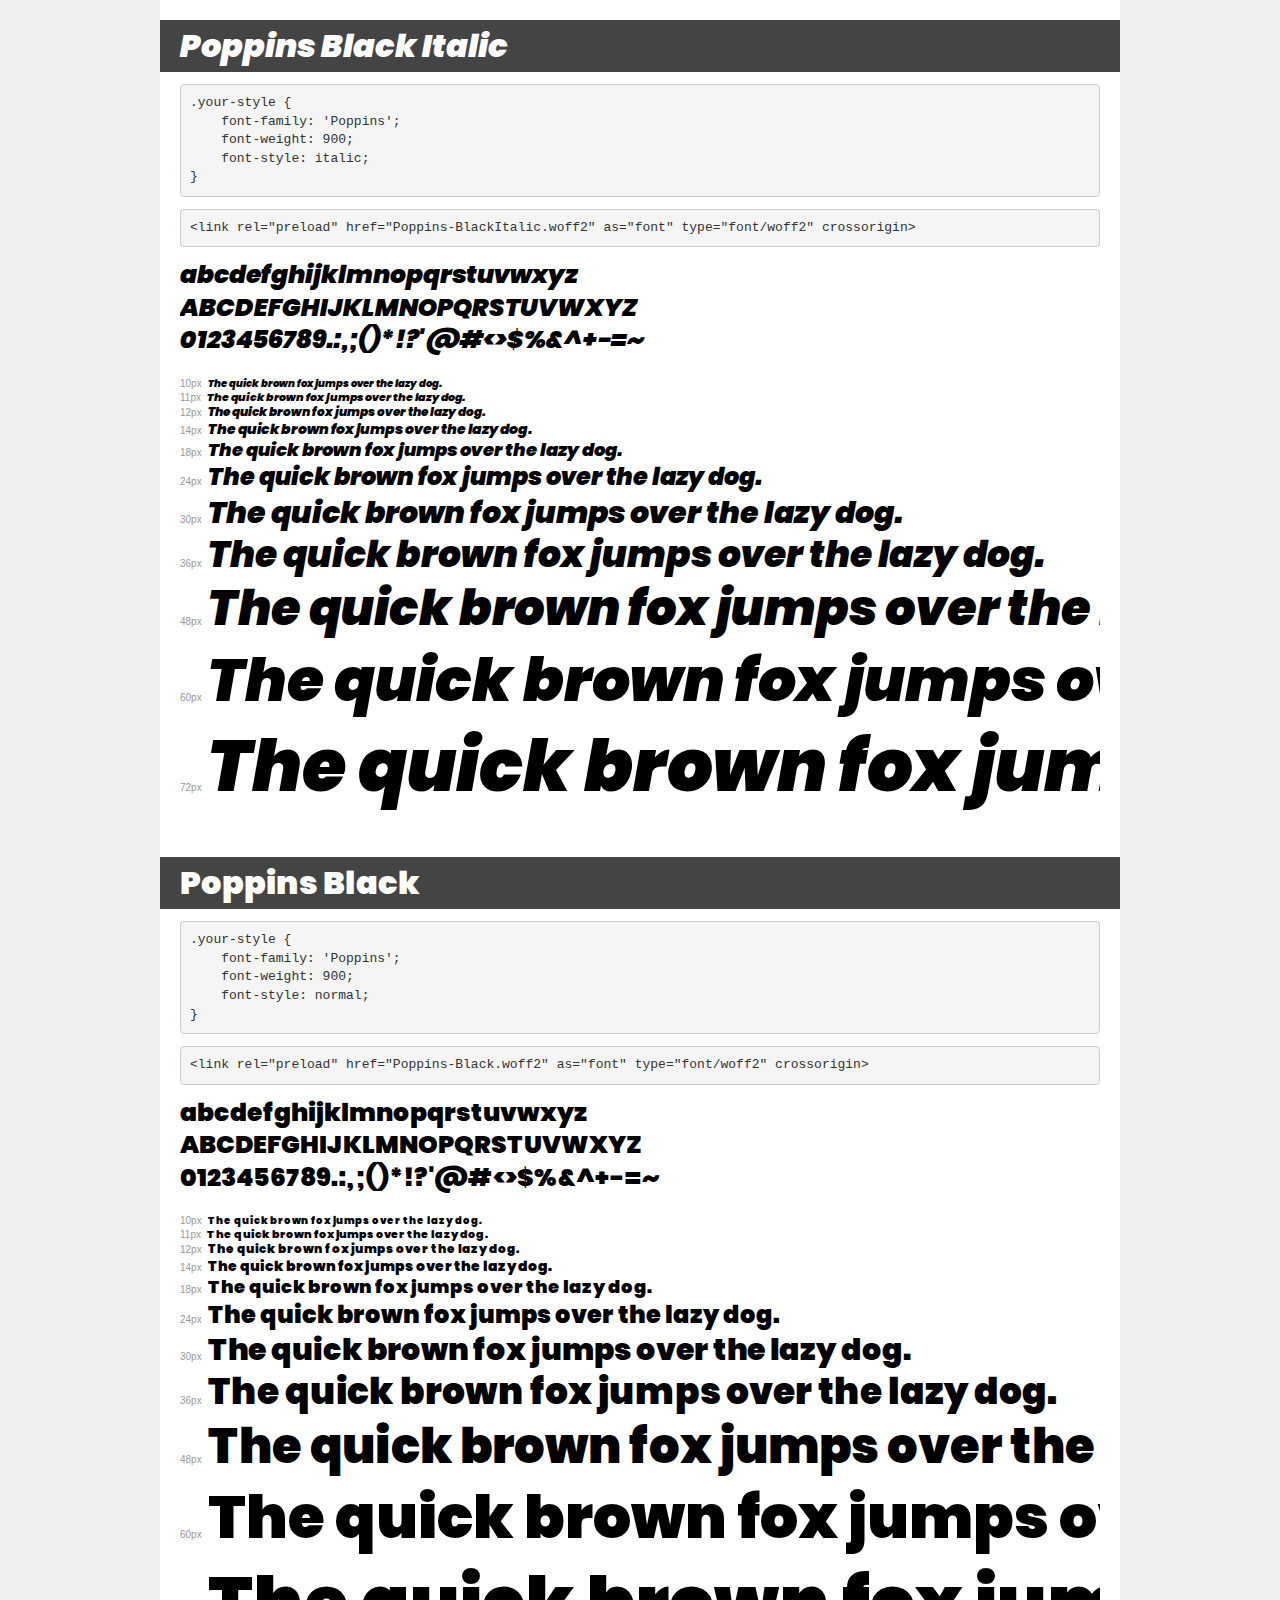
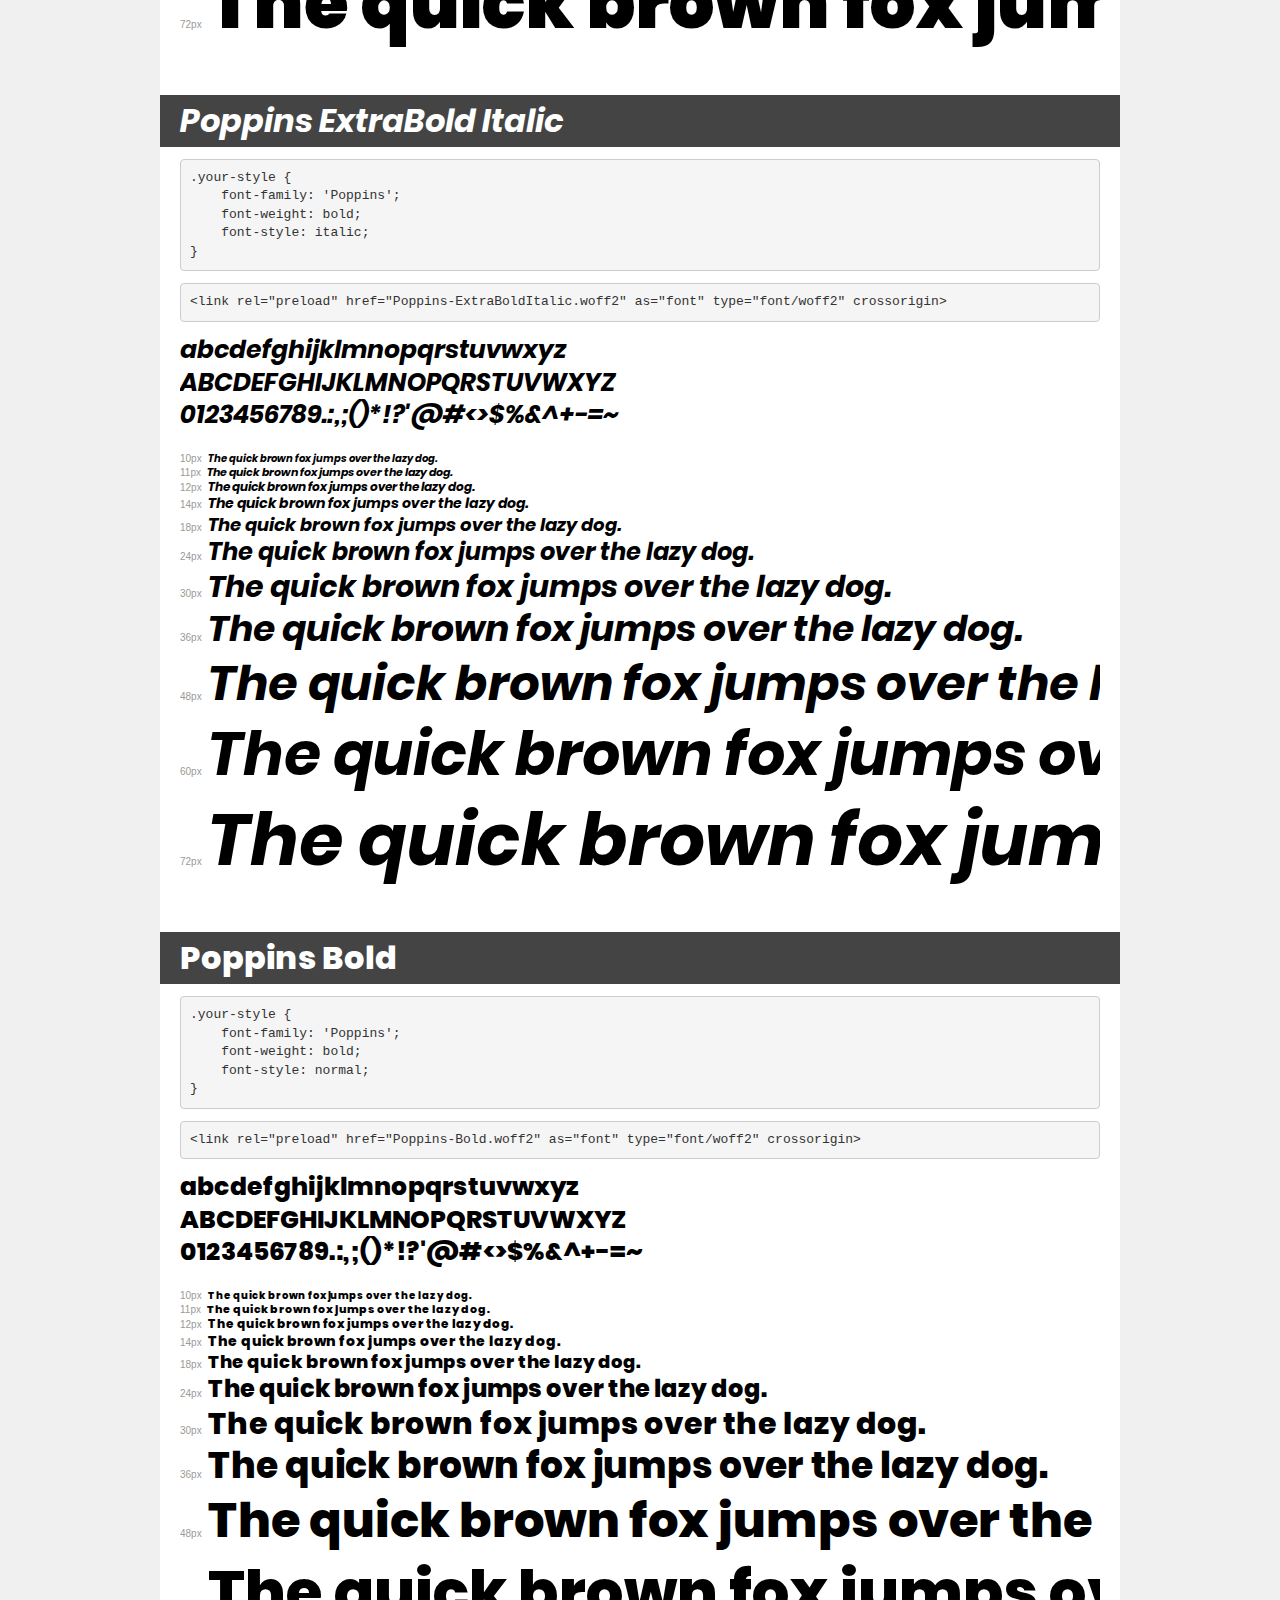
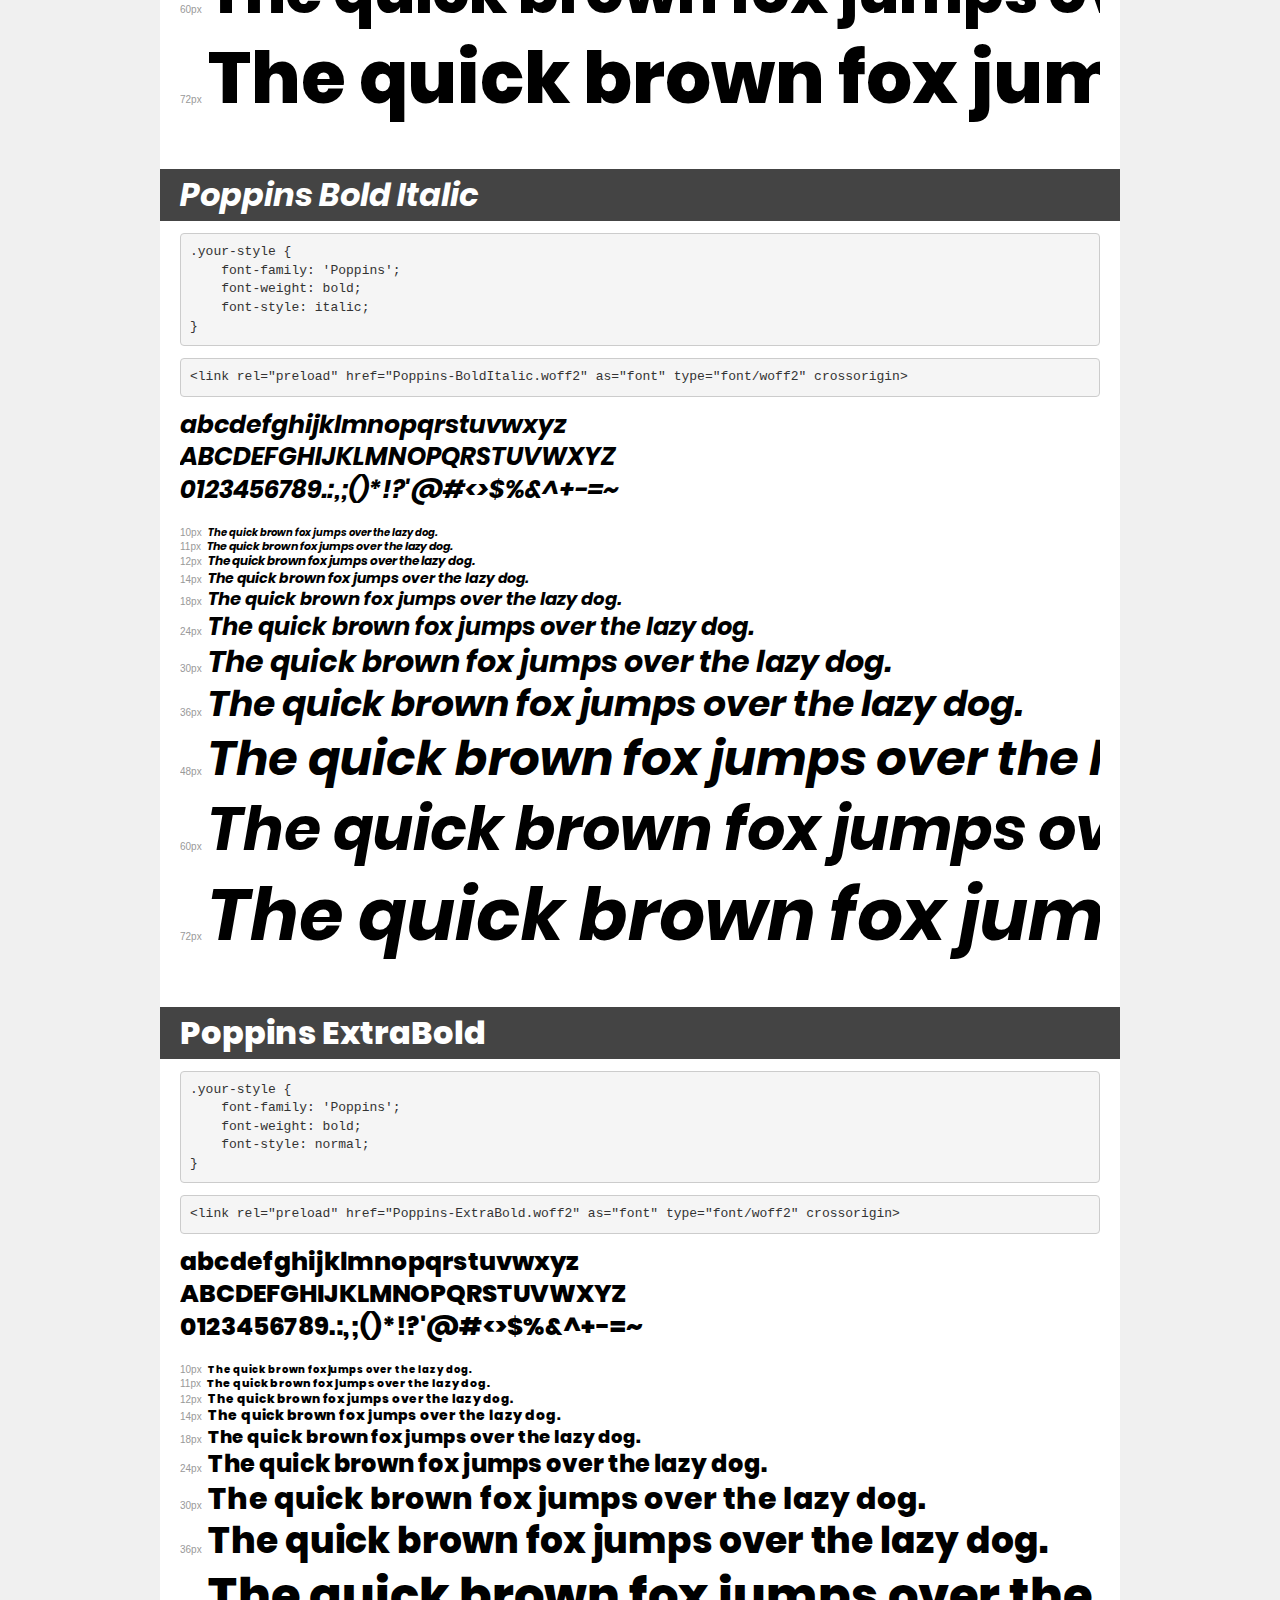
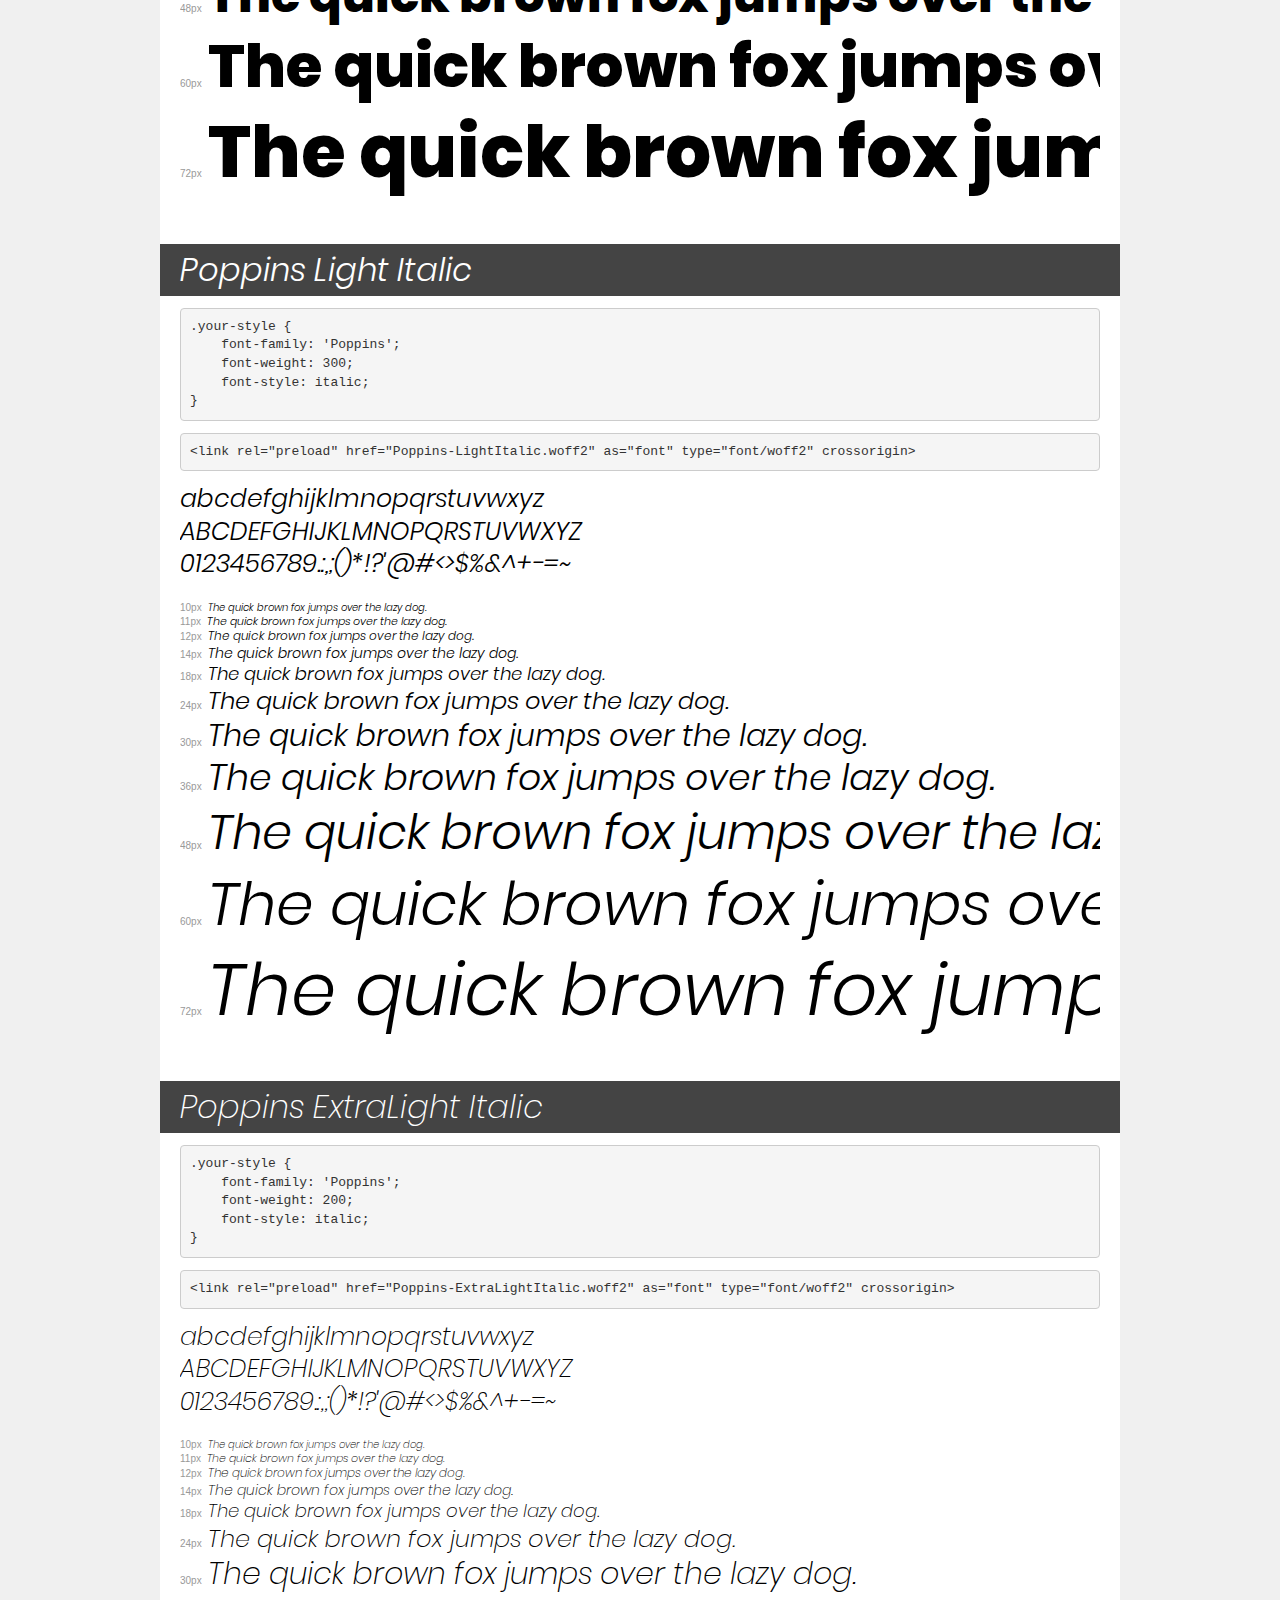
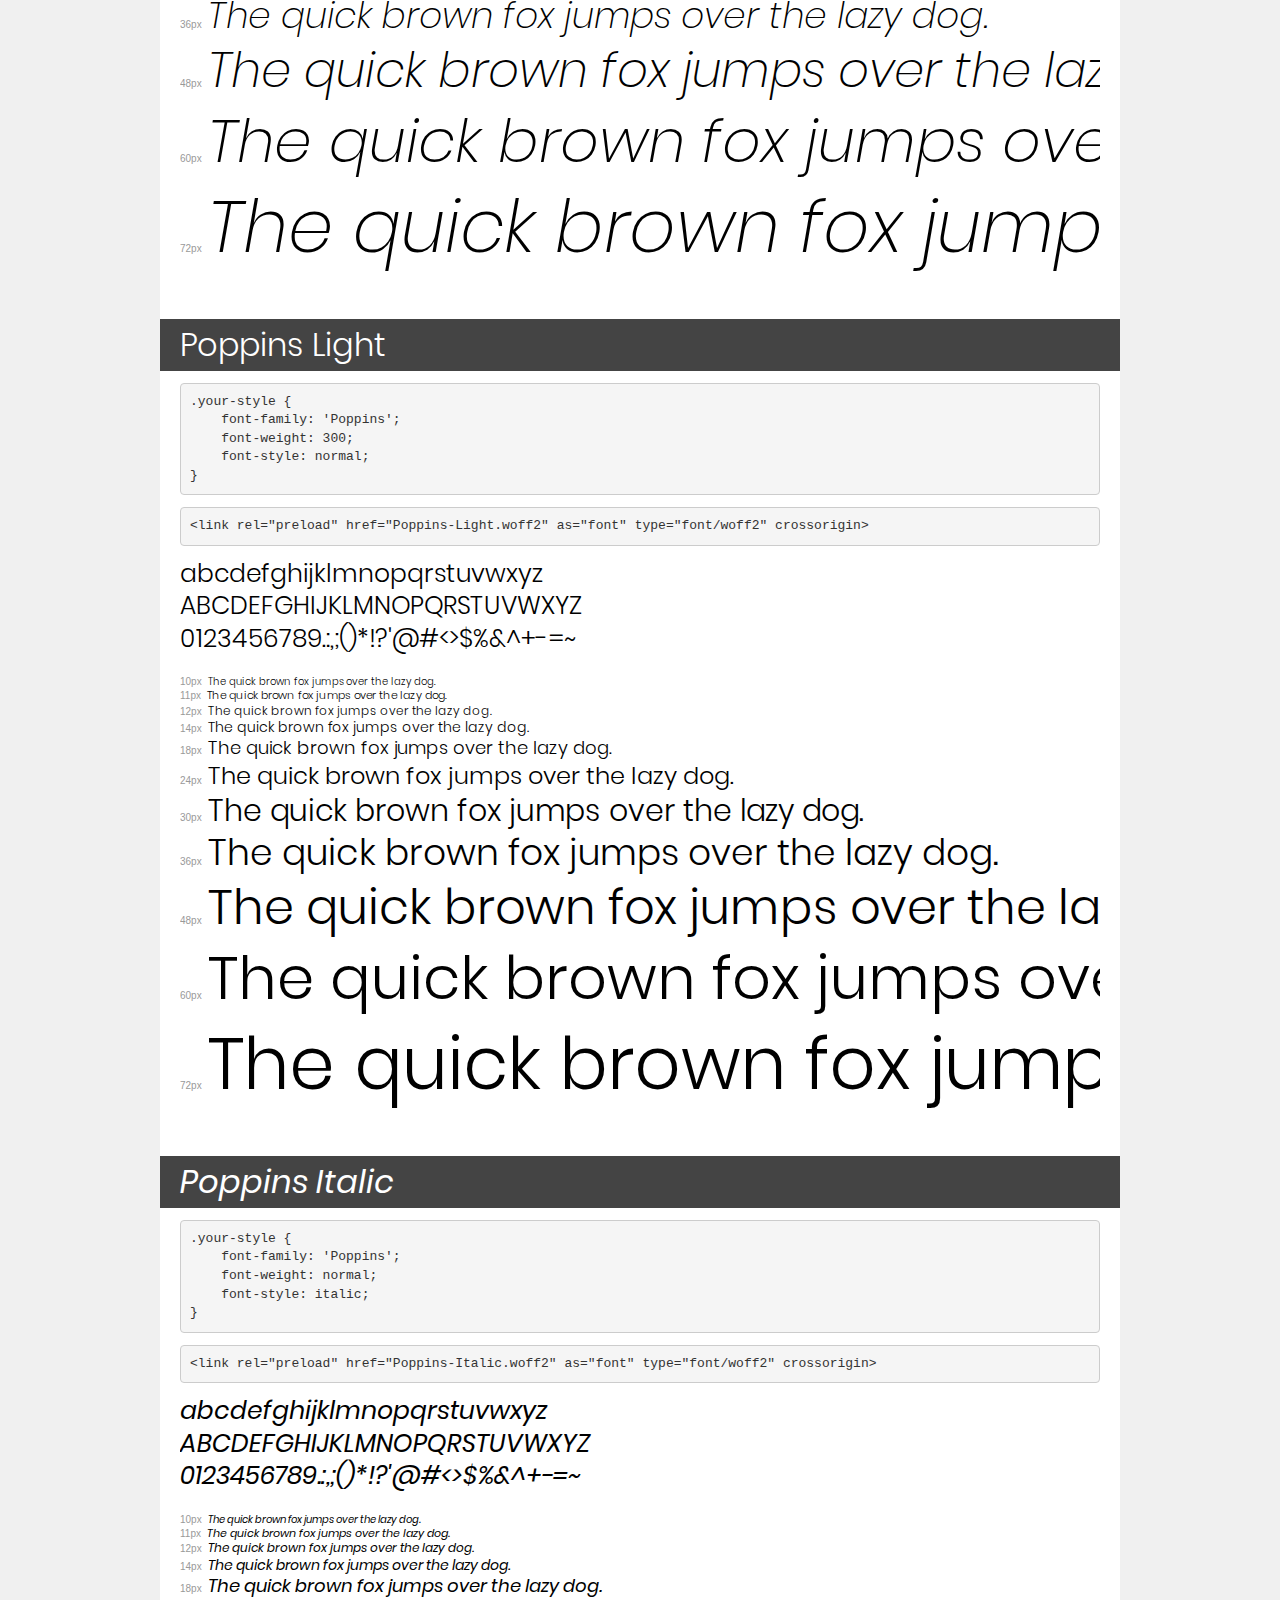
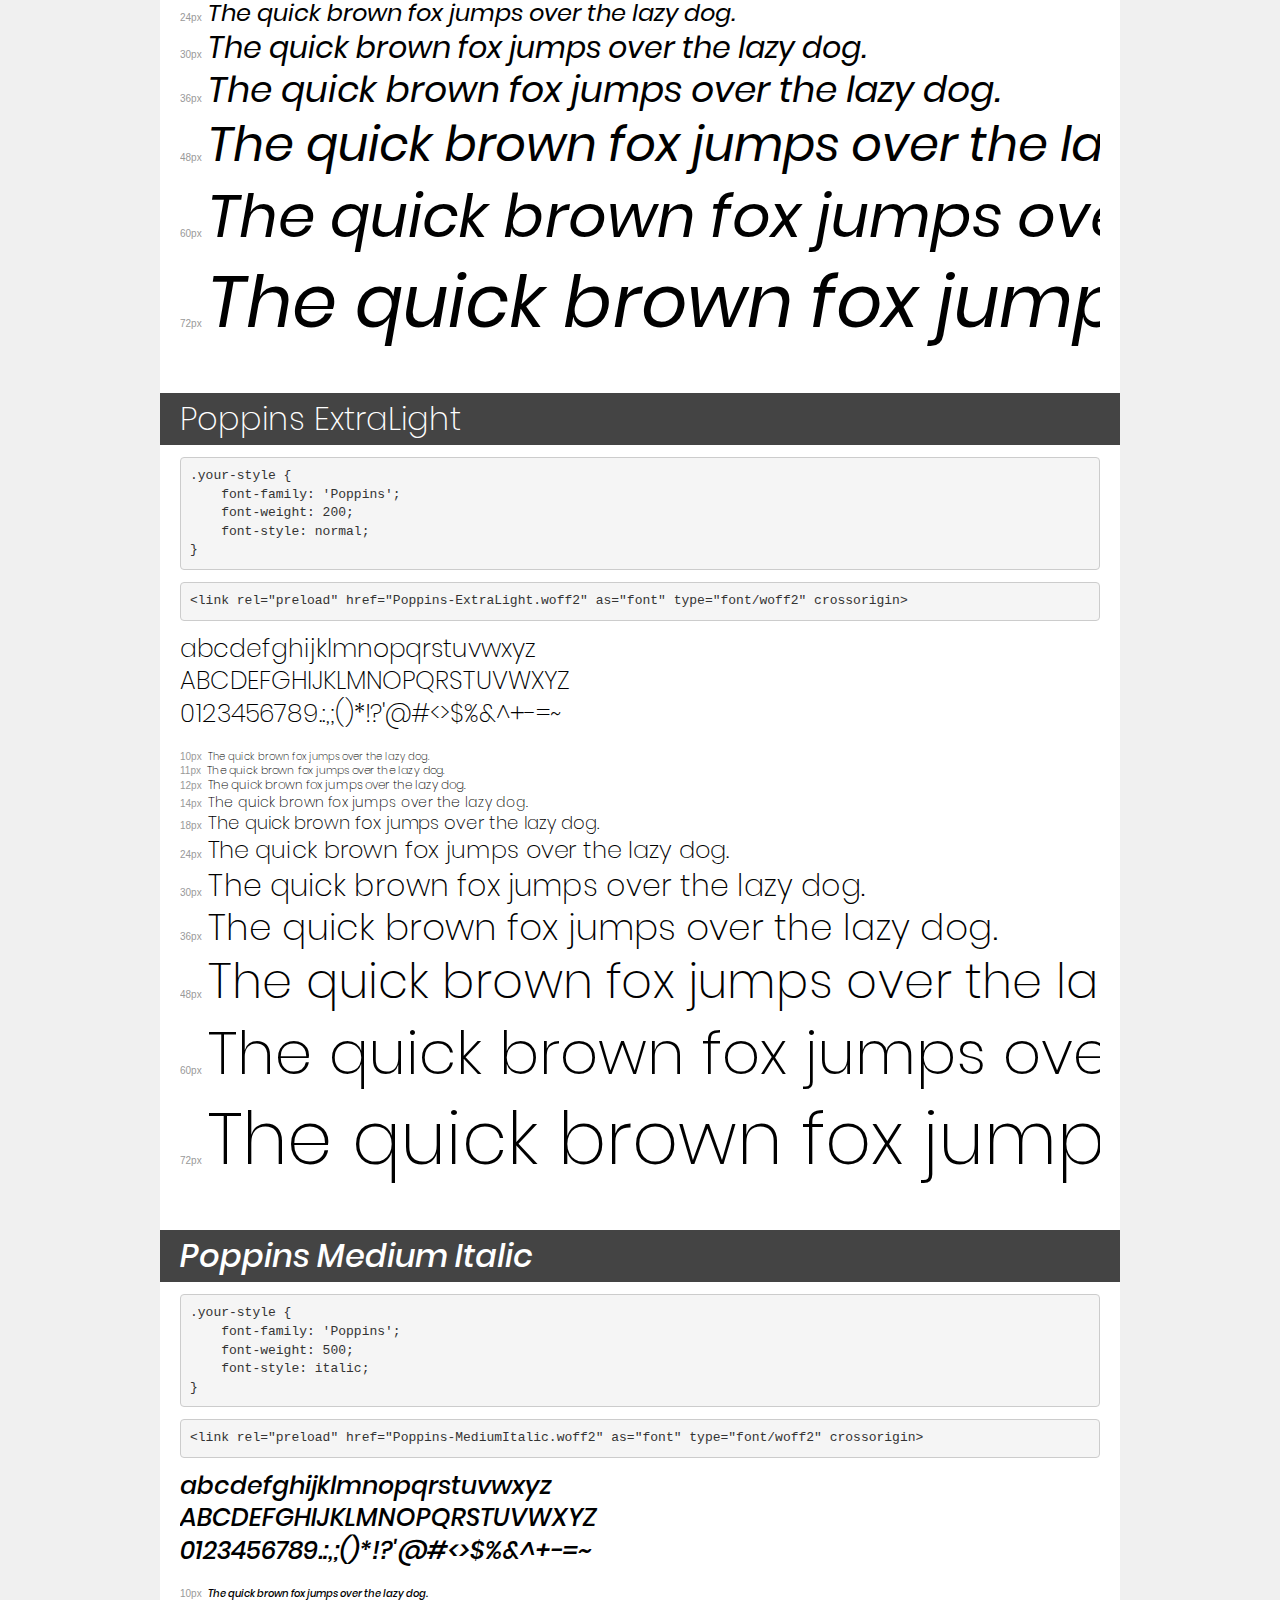
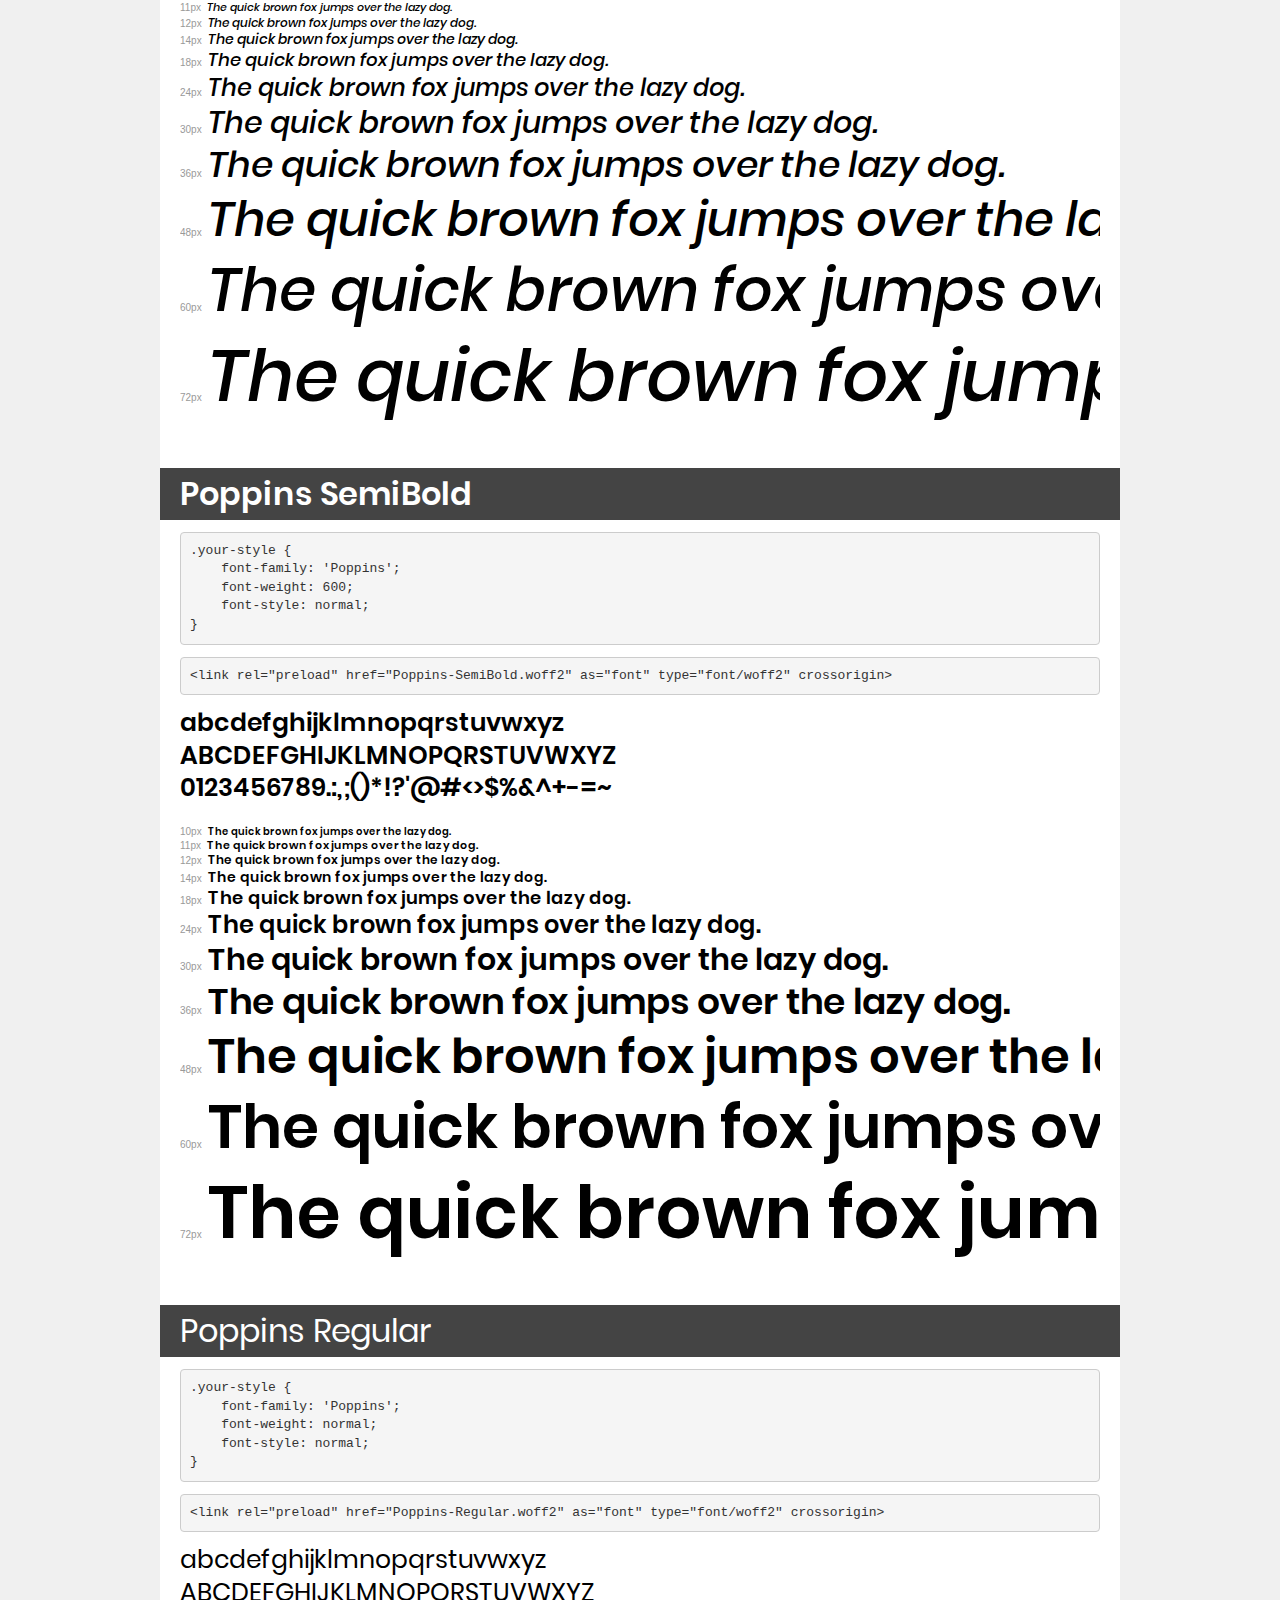
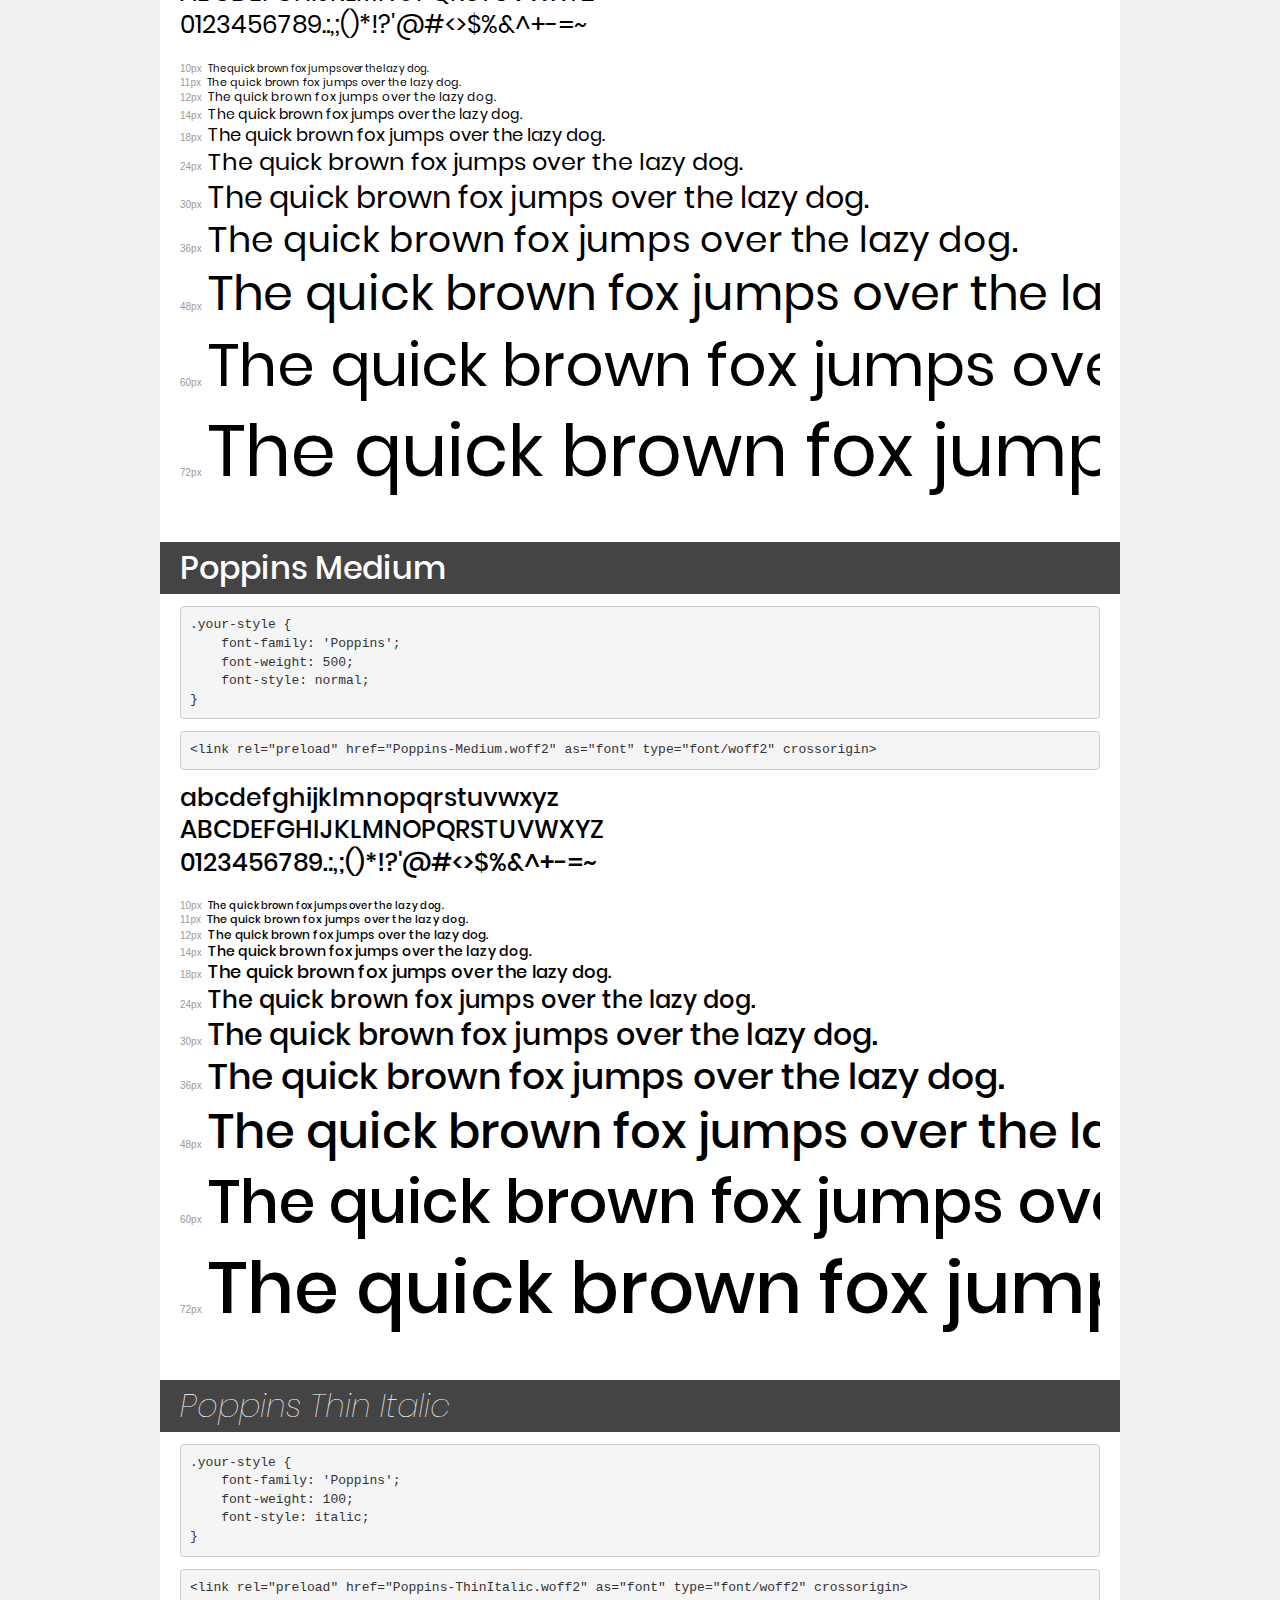
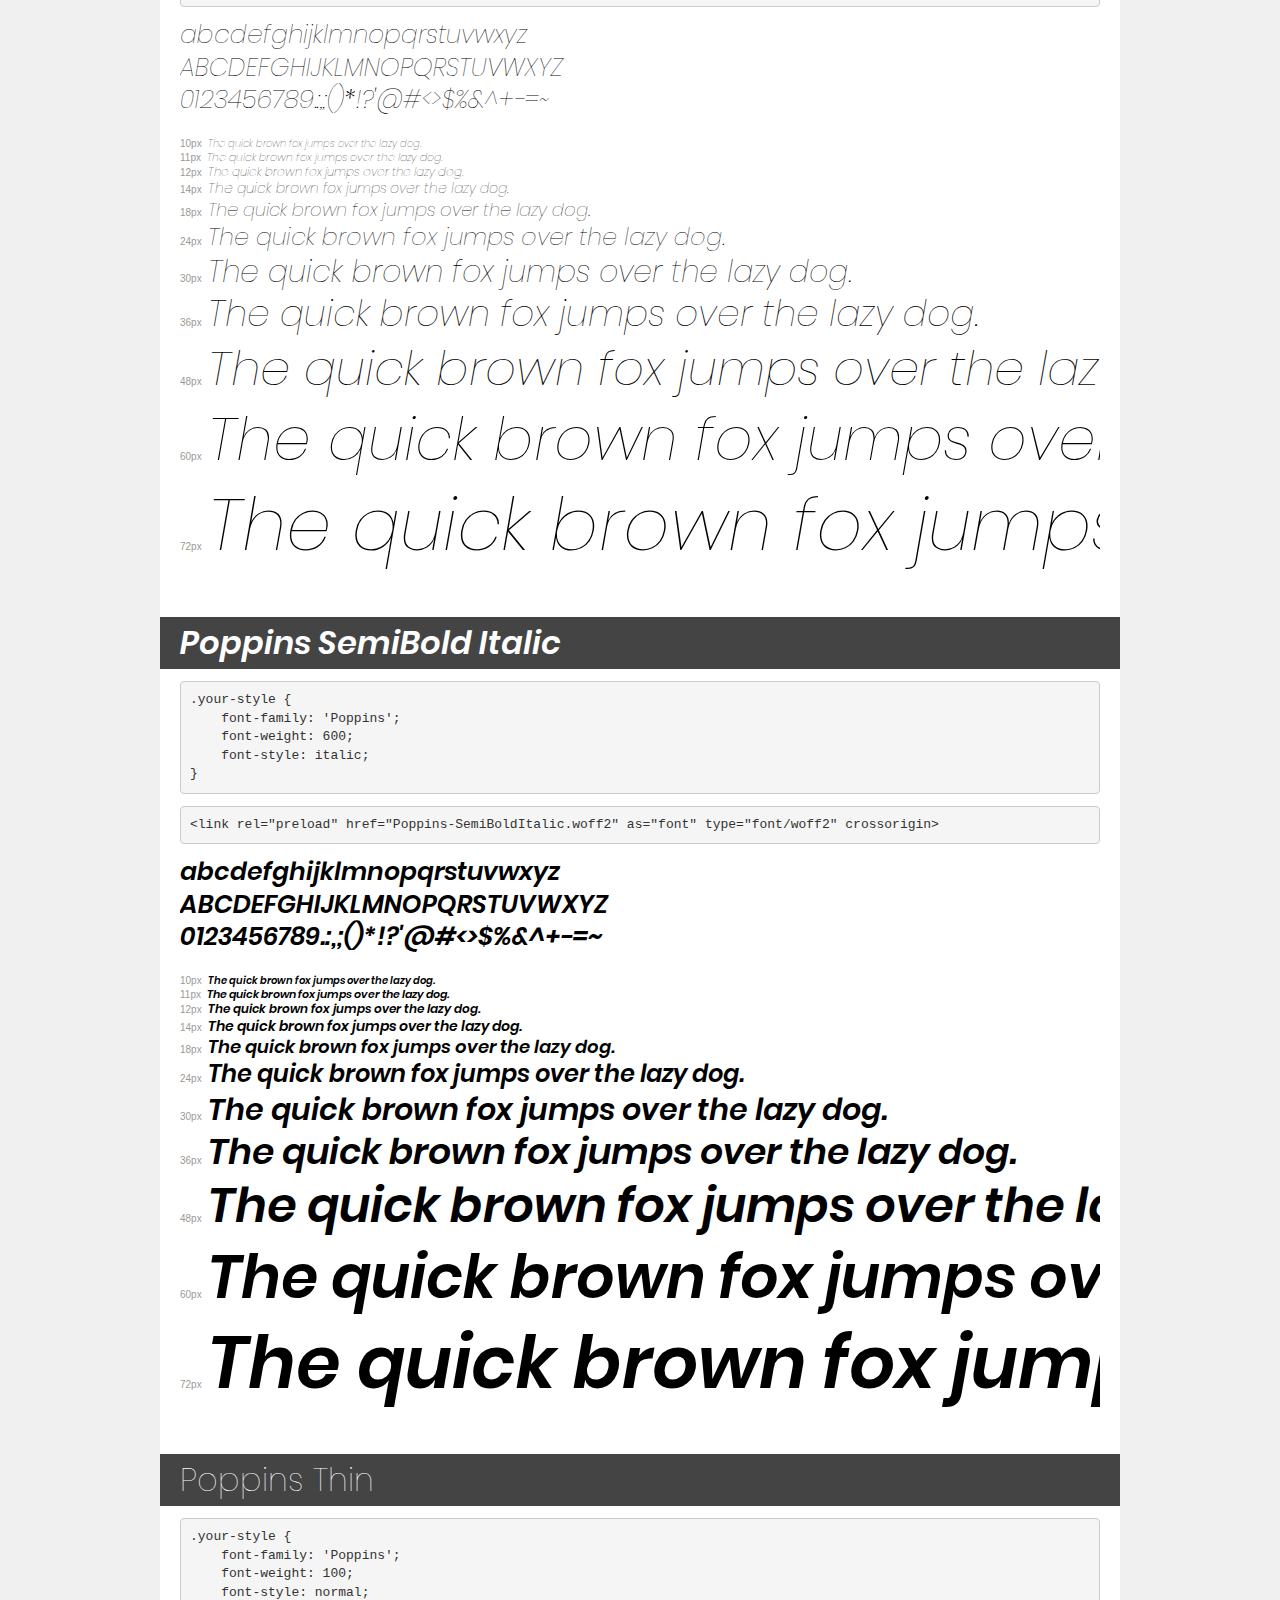
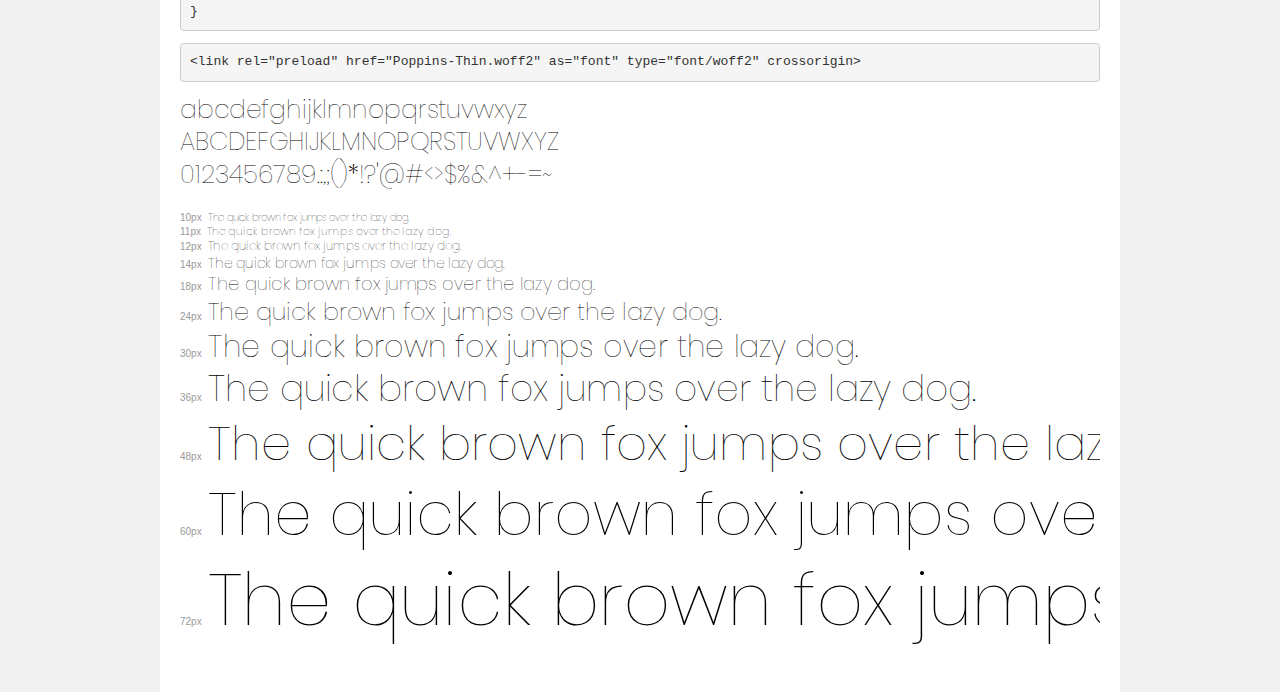
<file: fonts/demo.html>
<!DOCTYPE html>
<html lang="en">
<head>
    <meta charset="utf-8">
    <meta http-equiv="X-UA-Compatible" content="IE=edge">
    <meta name="viewport" content="width=device-width, initial-scale=1">
    <meta name="robots" content="noindex, noarchive">
    <meta name="format-detection" content="telephone=no">
    <title>Transfonter demo</title>
    <link href="stylesheet.css" rel="stylesheet">
    <style>
        /*
        http://meyerweb.com/eric/tools/css/reset/
        v2.0 | 20110126
        License: none (public domain)
        */
        html, body, div, span, applet, object, iframe,
        h1, h2, h3, h4, h5, h6, p, blockquote, pre,
        a, abbr, acronym, address, big, cite, code,
        del, dfn, em, img, ins, kbd, q, s, samp,
        small, strike, strong, sub, sup, tt, var,
        b, u, i, center,
        dl, dt, dd, ol, ul, li,
        fieldset, form, label, legend,
        table, caption, tbody, tfoot, thead, tr, th, td,
        article, aside, canvas, details, embed,
        figure, figcaption, footer, header, hgroup,
        menu, nav, output, ruby, section, summary,
        time, mark, audio, video {
            margin: 0;
            padding: 0;
            border: 0;
            font-size: 100%;
            font: inherit;
            vertical-align: baseline;
        }
        /* HTML5 display-role reset for older browsers */
        article, aside, details, figcaption, figure,
        footer, header, hgroup, menu, nav, section {
            display: block;
        }
        body {
            line-height: 1;
        }
        ol, ul {
            list-style: none;
        }
        blockquote, q {
            quotes: none;
        }
        blockquote:before, blockquote:after,
        q:before, q:after {
            content: '';
            content: none;
        }
        table {
            border-collapse: collapse;
            border-spacing: 0;
        }
        /* demo styles */
        body {
            background: #f0f0f0;
            color: #000;
        }
        .page {
            background: #fff;
            width: 920px;
            margin: 0 auto;
            padding: 20px 20px 0 20px;
            overflow: hidden;
        }
        .font-container {
            overflow-x: auto;
            overflow-y: hidden;
            margin-bottom: 40px;
            line-height: 1.3;
            white-space: nowrap;
            padding-bottom: 5px;
        }
        h1 {
            position: relative;
            background: #444;
            font-size: 32px;
            color: #fff;
            padding: 10px 20px;
            margin: 0 -20px 12px -20px;
        }
        .letters {
            font-size: 25px;
            margin-bottom: 20px;
        }
        .s10:before {
            content: '10px';
        }
        .s11:before {
            content: '11px';
        }
        .s12:before {
            content: '12px';
        }
        .s14:before {
            content: '14px';
        }
        .s18:before {
            content: '18px';
        }
        .s24:before {
            content: '24px';
        }
        .s30:before {
            content: '30px';
        }
        .s36:before {
            content: '36px';
        }
        .s48:before {
            content: '48px';
        }
        .s60:before {
            content: '60px';
        }
        .s72:before {
            content: '72px';
        }
        .s10:before, .s11:before, .s12:before, .s14:before,
        .s18:before, .s24:before, .s30:before, .s36:before,
        .s48:before, .s60:before, .s72:before {
            font-family: Arial, sans-serif;
            font-size: 10px;
            font-weight: normal;
            font-style: normal;
            color: #999;
            padding-right: 6px;
        }
        pre {
            display: block;
            padding: 9px;
            margin: 0 0 12px;
            font-family: Monaco, Menlo, Consolas, "Courier New", monospace;
            font-size: 13px;
            line-height: 1.428571429;
            color: #333;
            font-weight: normal;
            font-style: normal;
            background-color: #f5f5f5;
            border: 1px solid #ccc;
            overflow-x: auto;
            border-radius: 4px;
        }
        /* responsive */
        @media (max-width: 959px) {
            .page {
                width: auto;
                margin: 0;
            }
        }
    </style>
</head>
<body>
<div class="page">
    <div class="demo">
        <h1 style="font-family: 'Poppins'; font-weight: 900; font-style: italic;">Poppins Black Italic</h1>
        <pre title="Usage">.your-style {
    font-family: 'Poppins';
    font-weight: 900;
    font-style: italic;
}</pre>
        <pre title="Preload (optional)">
&lt;link rel=&quot;preload&quot; href=&quot;Poppins-BlackItalic.woff2&quot; as=&quot;font&quot; type=&quot;font/woff2&quot; crossorigin&gt;</pre>
        <div class="font-container" style="font-family: 'Poppins'; font-weight: 900; font-style: italic;">
            <p class="letters">
                abcdefghijklmnopqrstuvwxyz<br>
ABCDEFGHIJKLMNOPQRSTUVWXYZ<br>
                0123456789.:,;()*!?'@#&lt;&gt;$%&^+-=~
            </p>
            <p class="s10" style="font-size: 10px;">The quick brown fox jumps over the lazy dog.</p>
            <p class="s11" style="font-size: 11px;">The quick brown fox jumps over the lazy dog.</p>
            <p class="s12" style="font-size: 12px;">The quick brown fox jumps over the lazy dog.</p>
            <p class="s14" style="font-size: 14px;">The quick brown fox jumps over the lazy dog.</p>
            <p class="s18" style="font-size: 18px;">The quick brown fox jumps over the lazy dog.</p>
            <p class="s24" style="font-size: 24px;">The quick brown fox jumps over the lazy dog.</p>
            <p class="s30" style="font-size: 30px;">The quick brown fox jumps over the lazy dog.</p>
            <p class="s36" style="font-size: 36px;">The quick brown fox jumps over the lazy dog.</p>
            <p class="s48" style="font-size: 48px;">The quick brown fox jumps over the lazy dog.</p>
            <p class="s60" style="font-size: 60px;">The quick brown fox jumps over the lazy dog.</p>
            <p class="s72" style="font-size: 72px;">The quick brown fox jumps over the lazy dog.</p>
        </div>
    </div>

    <div class="demo">
        <h1 style="font-family: 'Poppins'; font-weight: 900; font-style: normal;">Poppins Black</h1>
        <pre title="Usage">.your-style {
    font-family: 'Poppins';
    font-weight: 900;
    font-style: normal;
}</pre>
        <pre title="Preload (optional)">
&lt;link rel=&quot;preload&quot; href=&quot;Poppins-Black.woff2&quot; as=&quot;font&quot; type=&quot;font/woff2&quot; crossorigin&gt;</pre>
        <div class="font-container" style="font-family: 'Poppins'; font-weight: 900; font-style: normal;">
            <p class="letters">
                abcdefghijklmnopqrstuvwxyz<br>
ABCDEFGHIJKLMNOPQRSTUVWXYZ<br>
                0123456789.:,;()*!?'@#&lt;&gt;$%&^+-=~
            </p>
            <p class="s10" style="font-size: 10px;">The quick brown fox jumps over the lazy dog.</p>
            <p class="s11" style="font-size: 11px;">The quick brown fox jumps over the lazy dog.</p>
            <p class="s12" style="font-size: 12px;">The quick brown fox jumps over the lazy dog.</p>
            <p class="s14" style="font-size: 14px;">The quick brown fox jumps over the lazy dog.</p>
            <p class="s18" style="font-size: 18px;">The quick brown fox jumps over the lazy dog.</p>
            <p class="s24" style="font-size: 24px;">The quick brown fox jumps over the lazy dog.</p>
            <p class="s30" style="font-size: 30px;">The quick brown fox jumps over the lazy dog.</p>
            <p class="s36" style="font-size: 36px;">The quick brown fox jumps over the lazy dog.</p>
            <p class="s48" style="font-size: 48px;">The quick brown fox jumps over the lazy dog.</p>
            <p class="s60" style="font-size: 60px;">The quick brown fox jumps over the lazy dog.</p>
            <p class="s72" style="font-size: 72px;">The quick brown fox jumps over the lazy dog.</p>
        </div>
    </div>

    <div class="demo">
        <h1 style="font-family: 'Poppins'; font-weight: bold; font-style: italic;">Poppins ExtraBold Italic</h1>
        <pre title="Usage">.your-style {
    font-family: 'Poppins';
    font-weight: bold;
    font-style: italic;
}</pre>
        <pre title="Preload (optional)">
&lt;link rel=&quot;preload&quot; href=&quot;Poppins-ExtraBoldItalic.woff2&quot; as=&quot;font&quot; type=&quot;font/woff2&quot; crossorigin&gt;</pre>
        <div class="font-container" style="font-family: 'Poppins'; font-weight: bold; font-style: italic;">
            <p class="letters">
                abcdefghijklmnopqrstuvwxyz<br>
ABCDEFGHIJKLMNOPQRSTUVWXYZ<br>
                0123456789.:,;()*!?'@#&lt;&gt;$%&^+-=~
            </p>
            <p class="s10" style="font-size: 10px;">The quick brown fox jumps over the lazy dog.</p>
            <p class="s11" style="font-size: 11px;">The quick brown fox jumps over the lazy dog.</p>
            <p class="s12" style="font-size: 12px;">The quick brown fox jumps over the lazy dog.</p>
            <p class="s14" style="font-size: 14px;">The quick brown fox jumps over the lazy dog.</p>
            <p class="s18" style="font-size: 18px;">The quick brown fox jumps over the lazy dog.</p>
            <p class="s24" style="font-size: 24px;">The quick brown fox jumps over the lazy dog.</p>
            <p class="s30" style="font-size: 30px;">The quick brown fox jumps over the lazy dog.</p>
            <p class="s36" style="font-size: 36px;">The quick brown fox jumps over the lazy dog.</p>
            <p class="s48" style="font-size: 48px;">The quick brown fox jumps over the lazy dog.</p>
            <p class="s60" style="font-size: 60px;">The quick brown fox jumps over the lazy dog.</p>
            <p class="s72" style="font-size: 72px;">The quick brown fox jumps over the lazy dog.</p>
        </div>
    </div>

    <div class="demo">
        <h1 style="font-family: 'Poppins'; font-weight: bold; font-style: normal;">Poppins Bold</h1>
        <pre title="Usage">.your-style {
    font-family: 'Poppins';
    font-weight: bold;
    font-style: normal;
}</pre>
        <pre title="Preload (optional)">
&lt;link rel=&quot;preload&quot; href=&quot;Poppins-Bold.woff2&quot; as=&quot;font&quot; type=&quot;font/woff2&quot; crossorigin&gt;</pre>
        <div class="font-container" style="font-family: 'Poppins'; font-weight: bold; font-style: normal;">
            <p class="letters">
                abcdefghijklmnopqrstuvwxyz<br>
ABCDEFGHIJKLMNOPQRSTUVWXYZ<br>
                0123456789.:,;()*!?'@#&lt;&gt;$%&^+-=~
            </p>
            <p class="s10" style="font-size: 10px;">The quick brown fox jumps over the lazy dog.</p>
            <p class="s11" style="font-size: 11px;">The quick brown fox jumps over the lazy dog.</p>
            <p class="s12" style="font-size: 12px;">The quick brown fox jumps over the lazy dog.</p>
            <p class="s14" style="font-size: 14px;">The quick brown fox jumps over the lazy dog.</p>
            <p class="s18" style="font-size: 18px;">The quick brown fox jumps over the lazy dog.</p>
            <p class="s24" style="font-size: 24px;">The quick brown fox jumps over the lazy dog.</p>
            <p class="s30" style="font-size: 30px;">The quick brown fox jumps over the lazy dog.</p>
            <p class="s36" style="font-size: 36px;">The quick brown fox jumps over the lazy dog.</p>
            <p class="s48" style="font-size: 48px;">The quick brown fox jumps over the lazy dog.</p>
            <p class="s60" style="font-size: 60px;">The quick brown fox jumps over the lazy dog.</p>
            <p class="s72" style="font-size: 72px;">The quick brown fox jumps over the lazy dog.</p>
        </div>
    </div>

    <div class="demo">
        <h1 style="font-family: 'Poppins'; font-weight: bold; font-style: italic;">Poppins Bold Italic</h1>
        <pre title="Usage">.your-style {
    font-family: 'Poppins';
    font-weight: bold;
    font-style: italic;
}</pre>
        <pre title="Preload (optional)">
&lt;link rel=&quot;preload&quot; href=&quot;Poppins-BoldItalic.woff2&quot; as=&quot;font&quot; type=&quot;font/woff2&quot; crossorigin&gt;</pre>
        <div class="font-container" style="font-family: 'Poppins'; font-weight: bold; font-style: italic;">
            <p class="letters">
                abcdefghijklmnopqrstuvwxyz<br>
ABCDEFGHIJKLMNOPQRSTUVWXYZ<br>
                0123456789.:,;()*!?'@#&lt;&gt;$%&^+-=~
            </p>
            <p class="s10" style="font-size: 10px;">The quick brown fox jumps over the lazy dog.</p>
            <p class="s11" style="font-size: 11px;">The quick brown fox jumps over the lazy dog.</p>
            <p class="s12" style="font-size: 12px;">The quick brown fox jumps over the lazy dog.</p>
            <p class="s14" style="font-size: 14px;">The quick brown fox jumps over the lazy dog.</p>
            <p class="s18" style="font-size: 18px;">The quick brown fox jumps over the lazy dog.</p>
            <p class="s24" style="font-size: 24px;">The quick brown fox jumps over the lazy dog.</p>
            <p class="s30" style="font-size: 30px;">The quick brown fox jumps over the lazy dog.</p>
            <p class="s36" style="font-size: 36px;">The quick brown fox jumps over the lazy dog.</p>
            <p class="s48" style="font-size: 48px;">The quick brown fox jumps over the lazy dog.</p>
            <p class="s60" style="font-size: 60px;">The quick brown fox jumps over the lazy dog.</p>
            <p class="s72" style="font-size: 72px;">The quick brown fox jumps over the lazy dog.</p>
        </div>
    </div>

    <div class="demo">
        <h1 style="font-family: 'Poppins'; font-weight: bold; font-style: normal;">Poppins ExtraBold</h1>
        <pre title="Usage">.your-style {
    font-family: 'Poppins';
    font-weight: bold;
    font-style: normal;
}</pre>
        <pre title="Preload (optional)">
&lt;link rel=&quot;preload&quot; href=&quot;Poppins-ExtraBold.woff2&quot; as=&quot;font&quot; type=&quot;font/woff2&quot; crossorigin&gt;</pre>
        <div class="font-container" style="font-family: 'Poppins'; font-weight: bold; font-style: normal;">
            <p class="letters">
                abcdefghijklmnopqrstuvwxyz<br>
ABCDEFGHIJKLMNOPQRSTUVWXYZ<br>
                0123456789.:,;()*!?'@#&lt;&gt;$%&^+-=~
            </p>
            <p class="s10" style="font-size: 10px;">The quick brown fox jumps over the lazy dog.</p>
            <p class="s11" style="font-size: 11px;">The quick brown fox jumps over the lazy dog.</p>
            <p class="s12" style="font-size: 12px;">The quick brown fox jumps over the lazy dog.</p>
            <p class="s14" style="font-size: 14px;">The quick brown fox jumps over the lazy dog.</p>
            <p class="s18" style="font-size: 18px;">The quick brown fox jumps over the lazy dog.</p>
            <p class="s24" style="font-size: 24px;">The quick brown fox jumps over the lazy dog.</p>
            <p class="s30" style="font-size: 30px;">The quick brown fox jumps over the lazy dog.</p>
            <p class="s36" style="font-size: 36px;">The quick brown fox jumps over the lazy dog.</p>
            <p class="s48" style="font-size: 48px;">The quick brown fox jumps over the lazy dog.</p>
            <p class="s60" style="font-size: 60px;">The quick brown fox jumps over the lazy dog.</p>
            <p class="s72" style="font-size: 72px;">The quick brown fox jumps over the lazy dog.</p>
        </div>
    </div>

    <div class="demo">
        <h1 style="font-family: 'Poppins'; font-weight: 300; font-style: italic;">Poppins Light Italic</h1>
        <pre title="Usage">.your-style {
    font-family: 'Poppins';
    font-weight: 300;
    font-style: italic;
}</pre>
        <pre title="Preload (optional)">
&lt;link rel=&quot;preload&quot; href=&quot;Poppins-LightItalic.woff2&quot; as=&quot;font&quot; type=&quot;font/woff2&quot; crossorigin&gt;</pre>
        <div class="font-container" style="font-family: 'Poppins'; font-weight: 300; font-style: italic;">
            <p class="letters">
                abcdefghijklmnopqrstuvwxyz<br>
ABCDEFGHIJKLMNOPQRSTUVWXYZ<br>
                0123456789.:,;()*!?'@#&lt;&gt;$%&^+-=~
            </p>
            <p class="s10" style="font-size: 10px;">The quick brown fox jumps over the lazy dog.</p>
            <p class="s11" style="font-size: 11px;">The quick brown fox jumps over the lazy dog.</p>
            <p class="s12" style="font-size: 12px;">The quick brown fox jumps over the lazy dog.</p>
            <p class="s14" style="font-size: 14px;">The quick brown fox jumps over the lazy dog.</p>
            <p class="s18" style="font-size: 18px;">The quick brown fox jumps over the lazy dog.</p>
            <p class="s24" style="font-size: 24px;">The quick brown fox jumps over the lazy dog.</p>
            <p class="s30" style="font-size: 30px;">The quick brown fox jumps over the lazy dog.</p>
            <p class="s36" style="font-size: 36px;">The quick brown fox jumps over the lazy dog.</p>
            <p class="s48" style="font-size: 48px;">The quick brown fox jumps over the lazy dog.</p>
            <p class="s60" style="font-size: 60px;">The quick brown fox jumps over the lazy dog.</p>
            <p class="s72" style="font-size: 72px;">The quick brown fox jumps over the lazy dog.</p>
        </div>
    </div>

    <div class="demo">
        <h1 style="font-family: 'Poppins'; font-weight: 200; font-style: italic;">Poppins ExtraLight Italic</h1>
        <pre title="Usage">.your-style {
    font-family: 'Poppins';
    font-weight: 200;
    font-style: italic;
}</pre>
        <pre title="Preload (optional)">
&lt;link rel=&quot;preload&quot; href=&quot;Poppins-ExtraLightItalic.woff2&quot; as=&quot;font&quot; type=&quot;font/woff2&quot; crossorigin&gt;</pre>
        <div class="font-container" style="font-family: 'Poppins'; font-weight: 200; font-style: italic;">
            <p class="letters">
                abcdefghijklmnopqrstuvwxyz<br>
ABCDEFGHIJKLMNOPQRSTUVWXYZ<br>
                0123456789.:,;()*!?'@#&lt;&gt;$%&^+-=~
            </p>
            <p class="s10" style="font-size: 10px;">The quick brown fox jumps over the lazy dog.</p>
            <p class="s11" style="font-size: 11px;">The quick brown fox jumps over the lazy dog.</p>
            <p class="s12" style="font-size: 12px;">The quick brown fox jumps over the lazy dog.</p>
            <p class="s14" style="font-size: 14px;">The quick brown fox jumps over the lazy dog.</p>
            <p class="s18" style="font-size: 18px;">The quick brown fox jumps over the lazy dog.</p>
            <p class="s24" style="font-size: 24px;">The quick brown fox jumps over the lazy dog.</p>
            <p class="s30" style="font-size: 30px;">The quick brown fox jumps over the lazy dog.</p>
            <p class="s36" style="font-size: 36px;">The quick brown fox jumps over the lazy dog.</p>
            <p class="s48" style="font-size: 48px;">The quick brown fox jumps over the lazy dog.</p>
            <p class="s60" style="font-size: 60px;">The quick brown fox jumps over the lazy dog.</p>
            <p class="s72" style="font-size: 72px;">The quick brown fox jumps over the lazy dog.</p>
        </div>
    </div>

    <div class="demo">
        <h1 style="font-family: 'Poppins'; font-weight: 300; font-style: normal;">Poppins Light</h1>
        <pre title="Usage">.your-style {
    font-family: 'Poppins';
    font-weight: 300;
    font-style: normal;
}</pre>
        <pre title="Preload (optional)">
&lt;link rel=&quot;preload&quot; href=&quot;Poppins-Light.woff2&quot; as=&quot;font&quot; type=&quot;font/woff2&quot; crossorigin&gt;</pre>
        <div class="font-container" style="font-family: 'Poppins'; font-weight: 300; font-style: normal;">
            <p class="letters">
                abcdefghijklmnopqrstuvwxyz<br>
ABCDEFGHIJKLMNOPQRSTUVWXYZ<br>
                0123456789.:,;()*!?'@#&lt;&gt;$%&^+-=~
            </p>
            <p class="s10" style="font-size: 10px;">The quick brown fox jumps over the lazy dog.</p>
            <p class="s11" style="font-size: 11px;">The quick brown fox jumps over the lazy dog.</p>
            <p class="s12" style="font-size: 12px;">The quick brown fox jumps over the lazy dog.</p>
            <p class="s14" style="font-size: 14px;">The quick brown fox jumps over the lazy dog.</p>
            <p class="s18" style="font-size: 18px;">The quick brown fox jumps over the lazy dog.</p>
            <p class="s24" style="font-size: 24px;">The quick brown fox jumps over the lazy dog.</p>
            <p class="s30" style="font-size: 30px;">The quick brown fox jumps over the lazy dog.</p>
            <p class="s36" style="font-size: 36px;">The quick brown fox jumps over the lazy dog.</p>
            <p class="s48" style="font-size: 48px;">The quick brown fox jumps over the lazy dog.</p>
            <p class="s60" style="font-size: 60px;">The quick brown fox jumps over the lazy dog.</p>
            <p class="s72" style="font-size: 72px;">The quick brown fox jumps over the lazy dog.</p>
        </div>
    </div>

    <div class="demo">
        <h1 style="font-family: 'Poppins'; font-weight: normal; font-style: italic;">Poppins Italic</h1>
        <pre title="Usage">.your-style {
    font-family: 'Poppins';
    font-weight: normal;
    font-style: italic;
}</pre>
        <pre title="Preload (optional)">
&lt;link rel=&quot;preload&quot; href=&quot;Poppins-Italic.woff2&quot; as=&quot;font&quot; type=&quot;font/woff2&quot; crossorigin&gt;</pre>
        <div class="font-container" style="font-family: 'Poppins'; font-weight: normal; font-style: italic;">
            <p class="letters">
                abcdefghijklmnopqrstuvwxyz<br>
ABCDEFGHIJKLMNOPQRSTUVWXYZ<br>
                0123456789.:,;()*!?'@#&lt;&gt;$%&^+-=~
            </p>
            <p class="s10" style="font-size: 10px;">The quick brown fox jumps over the lazy dog.</p>
            <p class="s11" style="font-size: 11px;">The quick brown fox jumps over the lazy dog.</p>
            <p class="s12" style="font-size: 12px;">The quick brown fox jumps over the lazy dog.</p>
            <p class="s14" style="font-size: 14px;">The quick brown fox jumps over the lazy dog.</p>
            <p class="s18" style="font-size: 18px;">The quick brown fox jumps over the lazy dog.</p>
            <p class="s24" style="font-size: 24px;">The quick brown fox jumps over the lazy dog.</p>
            <p class="s30" style="font-size: 30px;">The quick brown fox jumps over the lazy dog.</p>
            <p class="s36" style="font-size: 36px;">The quick brown fox jumps over the lazy dog.</p>
            <p class="s48" style="font-size: 48px;">The quick brown fox jumps over the lazy dog.</p>
            <p class="s60" style="font-size: 60px;">The quick brown fox jumps over the lazy dog.</p>
            <p class="s72" style="font-size: 72px;">The quick brown fox jumps over the lazy dog.</p>
        </div>
    </div>

    <div class="demo">
        <h1 style="font-family: 'Poppins'; font-weight: 200; font-style: normal;">Poppins ExtraLight</h1>
        <pre title="Usage">.your-style {
    font-family: 'Poppins';
    font-weight: 200;
    font-style: normal;
}</pre>
        <pre title="Preload (optional)">
&lt;link rel=&quot;preload&quot; href=&quot;Poppins-ExtraLight.woff2&quot; as=&quot;font&quot; type=&quot;font/woff2&quot; crossorigin&gt;</pre>
        <div class="font-container" style="font-family: 'Poppins'; font-weight: 200; font-style: normal;">
            <p class="letters">
                abcdefghijklmnopqrstuvwxyz<br>
ABCDEFGHIJKLMNOPQRSTUVWXYZ<br>
                0123456789.:,;()*!?'@#&lt;&gt;$%&^+-=~
            </p>
            <p class="s10" style="font-size: 10px;">The quick brown fox jumps over the lazy dog.</p>
            <p class="s11" style="font-size: 11px;">The quick brown fox jumps over the lazy dog.</p>
            <p class="s12" style="font-size: 12px;">The quick brown fox jumps over the lazy dog.</p>
            <p class="s14" style="font-size: 14px;">The quick brown fox jumps over the lazy dog.</p>
            <p class="s18" style="font-size: 18px;">The quick brown fox jumps over the lazy dog.</p>
            <p class="s24" style="font-size: 24px;">The quick brown fox jumps over the lazy dog.</p>
            <p class="s30" style="font-size: 30px;">The quick brown fox jumps over the lazy dog.</p>
            <p class="s36" style="font-size: 36px;">The quick brown fox jumps over the lazy dog.</p>
            <p class="s48" style="font-size: 48px;">The quick brown fox jumps over the lazy dog.</p>
            <p class="s60" style="font-size: 60px;">The quick brown fox jumps over the lazy dog.</p>
            <p class="s72" style="font-size: 72px;">The quick brown fox jumps over the lazy dog.</p>
        </div>
    </div>

    <div class="demo">
        <h1 style="font-family: 'Poppins'; font-weight: 500; font-style: italic;">Poppins Medium Italic</h1>
        <pre title="Usage">.your-style {
    font-family: 'Poppins';
    font-weight: 500;
    font-style: italic;
}</pre>
        <pre title="Preload (optional)">
&lt;link rel=&quot;preload&quot; href=&quot;Poppins-MediumItalic.woff2&quot; as=&quot;font&quot; type=&quot;font/woff2&quot; crossorigin&gt;</pre>
        <div class="font-container" style="font-family: 'Poppins'; font-weight: 500; font-style: italic;">
            <p class="letters">
                abcdefghijklmnopqrstuvwxyz<br>
ABCDEFGHIJKLMNOPQRSTUVWXYZ<br>
                0123456789.:,;()*!?'@#&lt;&gt;$%&^+-=~
            </p>
            <p class="s10" style="font-size: 10px;">The quick brown fox jumps over the lazy dog.</p>
            <p class="s11" style="font-size: 11px;">The quick brown fox jumps over the lazy dog.</p>
            <p class="s12" style="font-size: 12px;">The quick brown fox jumps over the lazy dog.</p>
            <p class="s14" style="font-size: 14px;">The quick brown fox jumps over the lazy dog.</p>
            <p class="s18" style="font-size: 18px;">The quick brown fox jumps over the lazy dog.</p>
            <p class="s24" style="font-size: 24px;">The quick brown fox jumps over the lazy dog.</p>
            <p class="s30" style="font-size: 30px;">The quick brown fox jumps over the lazy dog.</p>
            <p class="s36" style="font-size: 36px;">The quick brown fox jumps over the lazy dog.</p>
            <p class="s48" style="font-size: 48px;">The quick brown fox jumps over the lazy dog.</p>
            <p class="s60" style="font-size: 60px;">The quick brown fox jumps over the lazy dog.</p>
            <p class="s72" style="font-size: 72px;">The quick brown fox jumps over the lazy dog.</p>
        </div>
    </div>

    <div class="demo">
        <h1 style="font-family: 'Poppins'; font-weight: 600; font-style: normal;">Poppins SemiBold</h1>
        <pre title="Usage">.your-style {
    font-family: 'Poppins';
    font-weight: 600;
    font-style: normal;
}</pre>
        <pre title="Preload (optional)">
&lt;link rel=&quot;preload&quot; href=&quot;Poppins-SemiBold.woff2&quot; as=&quot;font&quot; type=&quot;font/woff2&quot; crossorigin&gt;</pre>
        <div class="font-container" style="font-family: 'Poppins'; font-weight: 600; font-style: normal;">
            <p class="letters">
                abcdefghijklmnopqrstuvwxyz<br>
ABCDEFGHIJKLMNOPQRSTUVWXYZ<br>
                0123456789.:,;()*!?'@#&lt;&gt;$%&^+-=~
            </p>
            <p class="s10" style="font-size: 10px;">The quick brown fox jumps over the lazy dog.</p>
            <p class="s11" style="font-size: 11px;">The quick brown fox jumps over the lazy dog.</p>
            <p class="s12" style="font-size: 12px;">The quick brown fox jumps over the lazy dog.</p>
            <p class="s14" style="font-size: 14px;">The quick brown fox jumps over the lazy dog.</p>
            <p class="s18" style="font-size: 18px;">The quick brown fox jumps over the lazy dog.</p>
            <p class="s24" style="font-size: 24px;">The quick brown fox jumps over the lazy dog.</p>
            <p class="s30" style="font-size: 30px;">The quick brown fox jumps over the lazy dog.</p>
            <p class="s36" style="font-size: 36px;">The quick brown fox jumps over the lazy dog.</p>
            <p class="s48" style="font-size: 48px;">The quick brown fox jumps over the lazy dog.</p>
            <p class="s60" style="font-size: 60px;">The quick brown fox jumps over the lazy dog.</p>
            <p class="s72" style="font-size: 72px;">The quick brown fox jumps over the lazy dog.</p>
        </div>
    </div>

    <div class="demo">
        <h1 style="font-family: 'Poppins'; font-weight: normal; font-style: normal;">Poppins Regular</h1>
        <pre title="Usage">.your-style {
    font-family: 'Poppins';
    font-weight: normal;
    font-style: normal;
}</pre>
        <pre title="Preload (optional)">
&lt;link rel=&quot;preload&quot; href=&quot;Poppins-Regular.woff2&quot; as=&quot;font&quot; type=&quot;font/woff2&quot; crossorigin&gt;</pre>
        <div class="font-container" style="font-family: 'Poppins'; font-weight: normal; font-style: normal;">
            <p class="letters">
                abcdefghijklmnopqrstuvwxyz<br>
ABCDEFGHIJKLMNOPQRSTUVWXYZ<br>
                0123456789.:,;()*!?'@#&lt;&gt;$%&^+-=~
            </p>
            <p class="s10" style="font-size: 10px;">The quick brown fox jumps over the lazy dog.</p>
            <p class="s11" style="font-size: 11px;">The quick brown fox jumps over the lazy dog.</p>
            <p class="s12" style="font-size: 12px;">The quick brown fox jumps over the lazy dog.</p>
            <p class="s14" style="font-size: 14px;">The quick brown fox jumps over the lazy dog.</p>
            <p class="s18" style="font-size: 18px;">The quick brown fox jumps over the lazy dog.</p>
            <p class="s24" style="font-size: 24px;">The quick brown fox jumps over the lazy dog.</p>
            <p class="s30" style="font-size: 30px;">The quick brown fox jumps over the lazy dog.</p>
            <p class="s36" style="font-size: 36px;">The quick brown fox jumps over the lazy dog.</p>
            <p class="s48" style="font-size: 48px;">The quick brown fox jumps over the lazy dog.</p>
            <p class="s60" style="font-size: 60px;">The quick brown fox jumps over the lazy dog.</p>
            <p class="s72" style="font-size: 72px;">The quick brown fox jumps over the lazy dog.</p>
        </div>
    </div>

    <div class="demo">
        <h1 style="font-family: 'Poppins'; font-weight: 500; font-style: normal;">Poppins Medium</h1>
        <pre title="Usage">.your-style {
    font-family: 'Poppins';
    font-weight: 500;
    font-style: normal;
}</pre>
        <pre title="Preload (optional)">
&lt;link rel=&quot;preload&quot; href=&quot;Poppins-Medium.woff2&quot; as=&quot;font&quot; type=&quot;font/woff2&quot; crossorigin&gt;</pre>
        <div class="font-container" style="font-family: 'Poppins'; font-weight: 500; font-style: normal;">
            <p class="letters">
                abcdefghijklmnopqrstuvwxyz<br>
ABCDEFGHIJKLMNOPQRSTUVWXYZ<br>
                0123456789.:,;()*!?'@#&lt;&gt;$%&^+-=~
            </p>
            <p class="s10" style="font-size: 10px;">The quick brown fox jumps over the lazy dog.</p>
            <p class="s11" style="font-size: 11px;">The quick brown fox jumps over the lazy dog.</p>
            <p class="s12" style="font-size: 12px;">The quick brown fox jumps over the lazy dog.</p>
            <p class="s14" style="font-size: 14px;">The quick brown fox jumps over the lazy dog.</p>
            <p class="s18" style="font-size: 18px;">The quick brown fox jumps over the lazy dog.</p>
            <p class="s24" style="font-size: 24px;">The quick brown fox jumps over the lazy dog.</p>
            <p class="s30" style="font-size: 30px;">The quick brown fox jumps over the lazy dog.</p>
            <p class="s36" style="font-size: 36px;">The quick brown fox jumps over the lazy dog.</p>
            <p class="s48" style="font-size: 48px;">The quick brown fox jumps over the lazy dog.</p>
            <p class="s60" style="font-size: 60px;">The quick brown fox jumps over the lazy dog.</p>
            <p class="s72" style="font-size: 72px;">The quick brown fox jumps over the lazy dog.</p>
        </div>
    </div>

    <div class="demo">
        <h1 style="font-family: 'Poppins'; font-weight: 100; font-style: italic;">Poppins Thin Italic</h1>
        <pre title="Usage">.your-style {
    font-family: 'Poppins';
    font-weight: 100;
    font-style: italic;
}</pre>
        <pre title="Preload (optional)">
&lt;link rel=&quot;preload&quot; href=&quot;Poppins-ThinItalic.woff2&quot; as=&quot;font&quot; type=&quot;font/woff2&quot; crossorigin&gt;</pre>
        <div class="font-container" style="font-family: 'Poppins'; font-weight: 100; font-style: italic;">
            <p class="letters">
                abcdefghijklmnopqrstuvwxyz<br>
ABCDEFGHIJKLMNOPQRSTUVWXYZ<br>
                0123456789.:,;()*!?'@#&lt;&gt;$%&^+-=~
            </p>
            <p class="s10" style="font-size: 10px;">The quick brown fox jumps over the lazy dog.</p>
            <p class="s11" style="font-size: 11px;">The quick brown fox jumps over the lazy dog.</p>
            <p class="s12" style="font-size: 12px;">The quick brown fox jumps over the lazy dog.</p>
            <p class="s14" style="font-size: 14px;">The quick brown fox jumps over the lazy dog.</p>
            <p class="s18" style="font-size: 18px;">The quick brown fox jumps over the lazy dog.</p>
            <p class="s24" style="font-size: 24px;">The quick brown fox jumps over the lazy dog.</p>
            <p class="s30" style="font-size: 30px;">The quick brown fox jumps over the lazy dog.</p>
            <p class="s36" style="font-size: 36px;">The quick brown fox jumps over the lazy dog.</p>
            <p class="s48" style="font-size: 48px;">The quick brown fox jumps over the lazy dog.</p>
            <p class="s60" style="font-size: 60px;">The quick brown fox jumps over the lazy dog.</p>
            <p class="s72" style="font-size: 72px;">The quick brown fox jumps over the lazy dog.</p>
        </div>
    </div>

    <div class="demo">
        <h1 style="font-family: 'Poppins'; font-weight: 600; font-style: italic;">Poppins SemiBold Italic</h1>
        <pre title="Usage">.your-style {
    font-family: 'Poppins';
    font-weight: 600;
    font-style: italic;
}</pre>
        <pre title="Preload (optional)">
&lt;link rel=&quot;preload&quot; href=&quot;Poppins-SemiBoldItalic.woff2&quot; as=&quot;font&quot; type=&quot;font/woff2&quot; crossorigin&gt;</pre>
        <div class="font-container" style="font-family: 'Poppins'; font-weight: 600; font-style: italic;">
            <p class="letters">
                abcdefghijklmnopqrstuvwxyz<br>
ABCDEFGHIJKLMNOPQRSTUVWXYZ<br>
                0123456789.:,;()*!?'@#&lt;&gt;$%&^+-=~
            </p>
            <p class="s10" style="font-size: 10px;">The quick brown fox jumps over the lazy dog.</p>
            <p class="s11" style="font-size: 11px;">The quick brown fox jumps over the lazy dog.</p>
            <p class="s12" style="font-size: 12px;">The quick brown fox jumps over the lazy dog.</p>
            <p class="s14" style="font-size: 14px;">The quick brown fox jumps over the lazy dog.</p>
            <p class="s18" style="font-size: 18px;">The quick brown fox jumps over the lazy dog.</p>
            <p class="s24" style="font-size: 24px;">The quick brown fox jumps over the lazy dog.</p>
            <p class="s30" style="font-size: 30px;">The quick brown fox jumps over the lazy dog.</p>
            <p class="s36" style="font-size: 36px;">The quick brown fox jumps over the lazy dog.</p>
            <p class="s48" style="font-size: 48px;">The quick brown fox jumps over the lazy dog.</p>
            <p class="s60" style="font-size: 60px;">The quick brown fox jumps over the lazy dog.</p>
            <p class="s72" style="font-size: 72px;">The quick brown fox jumps over the lazy dog.</p>
        </div>
    </div>

    <div class="demo">
        <h1 style="font-family: 'Poppins'; font-weight: 100; font-style: normal;">Poppins Thin</h1>
        <pre title="Usage">.your-style {
    font-family: 'Poppins';
    font-weight: 100;
    font-style: normal;
}</pre>
        <pre title="Preload (optional)">
&lt;link rel=&quot;preload&quot; href=&quot;Poppins-Thin.woff2&quot; as=&quot;font&quot; type=&quot;font/woff2&quot; crossorigin&gt;</pre>
        <div class="font-container" style="font-family: 'Poppins'; font-weight: 100; font-style: normal;">
            <p class="letters">
                abcdefghijklmnopqrstuvwxyz<br>
ABCDEFGHIJKLMNOPQRSTUVWXYZ<br>
                0123456789.:,;()*!?'@#&lt;&gt;$%&^+-=~
            </p>
            <p class="s10" style="font-size: 10px;">The quick brown fox jumps over the lazy dog.</p>
            <p class="s11" style="font-size: 11px;">The quick brown fox jumps over the lazy dog.</p>
            <p class="s12" style="font-size: 12px;">The quick brown fox jumps over the lazy dog.</p>
            <p class="s14" style="font-size: 14px;">The quick brown fox jumps over the lazy dog.</p>
            <p class="s18" style="font-size: 18px;">The quick brown fox jumps over the lazy dog.</p>
            <p class="s24" style="font-size: 24px;">The quick brown fox jumps over the lazy dog.</p>
            <p class="s30" style="font-size: 30px;">The quick brown fox jumps over the lazy dog.</p>
            <p class="s36" style="font-size: 36px;">The quick brown fox jumps over the lazy dog.</p>
            <p class="s48" style="font-size: 48px;">The quick brown fox jumps over the lazy dog.</p>
            <p class="s60" style="font-size: 60px;">The quick brown fox jumps over the lazy dog.</p>
            <p class="s72" style="font-size: 72px;">The quick brown fox jumps over the lazy dog.</p>
        </div>
    </div>

</div>
</body>
</html>
</file>
<file: scss/style.css>
@font-face {
  font-family: 'Poppins';
  src: url("                                                                                                                                                                                                                                                        Poppins-BlackItalic.woff2") format("woff2"), url("Poppins-BlackItalic.woff") format("woff");
  font-weight: 900;
  font-style: italic;
  font-display: swap;
}

@font-face {
  font-family: 'Poppins';
  src: url("Poppins-Black.woff2") format("woff2"), url("Poppins-Black.woff") format("woff");
  font-weight: 900;
  font-style: normal;
  font-display: swap;
}

@font-face {
  font-family: 'Poppins';
  src: url("Poppins-ExtraBoldItalic.woff2") format("woff2"), url("Poppins-ExtraBoldItalic.woff") format("woff");
  font-weight: bold;
  font-style: italic;
  font-display: swap;
}

@font-face {
  font-family: 'Poppins';
  src: url("Poppins-Bold.woff2") format("woff2"), url("Poppins-Bold.woff") format("woff");
  font-weight: bold;
  font-style: normal;
  font-display: swap;
}

@font-face {
  font-family: 'Poppins';
  src: url("Poppins-BoldItalic.woff2") format("woff2"), url("Poppins-BoldItalic.woff") format("woff");
  font-weight: bold;
  font-style: italic;
  font-display: swap;
}

@font-face {
  font-family: 'Poppins';
  src: url("Poppins-ExtraBold.woff2") format("woff2"), url("Poppins-ExtraBold.woff") format("woff");
  font-weight: bold;
  font-style: normal;
  font-display: swap;
}

@font-face {
  font-family: 'Poppins';
  src: url("Poppins-LightItalic.woff2") format("woff2"), url("Poppins-LightItalic.woff") format("woff");
  font-weight: 300;
  font-style: italic;
  font-display: swap;
}

@font-face {
  font-family: 'Poppins';
  src: url("Poppins-ExtraLightItalic.woff2") format("woff2"), url("Poppins-ExtraLightItalic.woff") format("woff");
  font-weight: 200;
  font-style: italic;
  font-display: swap;
}

@font-face {
  font-family: 'Poppins';
  src: url("Poppins-Light.woff2") format("woff2"), url("Poppins-Light.woff") format("woff");
  font-weight: 300;
  font-style: normal;
  font-display: swap;
}

@font-face {
  font-family: 'Poppins';
  src: url("Poppins-Italic.woff2") format("woff2"), url("Poppins-Italic.woff") format("woff");
  font-weight: normal;
  font-style: italic;
  font-display: swap;
}

@font-face {
  font-family: 'Poppins';
  src: url("Poppins-ExtraLight.woff2") format("woff2"), url("Poppins-ExtraLight.woff") format("woff");
  font-weight: 200;
  font-style: normal;
  font-display: swap;
}

@font-face {
  font-family: 'Poppins';
  src: url("Poppins-MediumItalic.woff2") format("woff2"), url("Poppins-MediumItalic.woff") format("woff");
  font-weight: 500;
  font-style: italic;
  font-display: swap;
}

@font-face {
  font-family: 'Poppins';
  src: url("Poppins-SemiBold.woff2") format("woff2"), url("Poppins-SemiBold.woff") format("woff");
  font-weight: 600;
  font-style: normal;
  font-display: swap;
}

@font-face {
  font-family: 'Poppins';
  src: url("Poppins-Regular.woff2") format("woff2"), url("Poppins-Regular.woff") format("woff");
  font-weight: normal;
  font-style: normal;
  font-display: swap;
}

@font-face {
  font-family: 'Poppins';
  src: url("Poppins-Medium.woff2") format("woff2"), url("Poppins-Medium.woff") format("woff");
  font-weight: 500;
  font-style: normal;
  font-display: swap;
}

@font-face {
  font-family: 'Poppins';
  src: url("Poppins-ThinItalic.woff2") format("woff2"), url("Poppins-ThinItalic.woff") format("woff");
  font-weight: 100;
  font-style: italic;
  font-display: swap;
}

@font-face {
  font-family: 'Poppins';
  src: url("Poppins-SemiBoldItalic.woff2") format("woff2"), url("Poppins-SemiBoldItalic.woff") format("woff");
  font-weight: 600;
  font-style: italic;
  font-display: swap;
}

@font-face {
  font-family: 'Poppins';
  src: url("Poppins-Thin.woff2") format("woff2"), url("Poppins-Thin.woff") format("woff");
  font-weight: 100;
  font-style: normal;
  font-display: swap;
}

span.blue {
  color: #0341d8;
  margin-left: 10px;
  font-family: Gilmer;
}

* {
  margin: 0;
  padding: 0;
  -webkit-box-sizing: border-box;
          box-sizing: border-box;
  font-family: Gilmer, Montserrat;
}

.container {
  max-width: 1340px;
  margin: 0 auto;
}

li {
  list-style: none;
}

a {
  color: #0341d8;
  text-decoration: none;
}

a.shop-button {
  padding: 10px 20px;
  margin-right: 75px;
  background-color: #0442d9;
  color: #fff;
  border: 0;
  border-radius: 5px;
  text-align: center;
}

a.shop-button img {
  width: 40px;
  position: relative;
  bottom: -15px;
}

h2.main-title {
  font-size: 32px;
}

body {
  font-family: "Montserrat", sans-serif;
  font-family: "Pacifico", cursive;
  font-family: "Poppins", sans-serif;
  font-family: "Source Code Pro", monospace;
}

.bottom {
  text-align: center;
}

header {
  background-image: url(../img/hero-banner.png);
  background-repeat: no-repeat;
  background-size: cover;
  padding: 0 0 147px 0;
}

header .header-section {
  display: -webkit-box;
  display: -ms-flexbox;
  display: flex;
  -webkit-box-pack: justify;
      -ms-flex-pack: justify;
          justify-content: space-between;
  -webkit-box-align: center;
      -ms-flex-align: center;
          align-items: center;
  padding: 12px 0;
  padding: 12px 0;
  max-width: 1287px;
  margin: 0 auto;
}

header .header-section .logo a img {
  width: 460px;
  margin-top: 22px;
  margin-left: -31px;
}

header .header-section .menu .button-blue a {
  padding: 17px 64px;
  margin-right: 49px;
  background-color: #0341d8;
  color: #fff;
  border: 0;
  border-radius: 5px;
  font-family: Gilmer;
  font-weight: bold;
}

header .header-section .menu .button-blue img {
  width: 30px;
}

.container .main-title.video-upper {
  line-height: 10 !important;
}

.hero {
  display: -webkit-box;
  display: -ms-flexbox;
  display: flex;
  -webkit-box-pack: justify;
      -ms-flex-pack: justify;
          justify-content: space-between;
  padding: 23px 0 208px 10px;
}

.hero-txt h2 {
  font-size: 60px;
  position: relative;
  top: 100px;
  font-family: Gilmer;
}

.hero-txt p.para {
  font-size: 27px;
  position: relative;
  top: 100px;
  line-height: 1.3em;
  margin-top: 20px;
}

.hero-txt a {
  position: relative;
  top: 190px;
  padding: 22px 126px;
  margin-right: 75px;
  background-color: #0341d8;
  color: #fff;
  border: 0;
  border-radius: 8px;
}

.hero-txt p {
  position: relative;
  top: 225px;
  font-size: 20px;
}

.data {
  display: -ms-grid;
  display: grid;
  -ms-grid-columns: 1fr 1fr 1fr;
      grid-template-columns: 1fr 1fr 1fr;
  -webkit-box-align: center;
      -ms-flex-align: center;
          align-items: center;
}

.data p.decription span {
  color: #fff;
  font-size: 22px;
  font-weight: 600;
  padding-top: 10px;
}

.box {
  background-color: #0341d8;
  max-width: 1500px;
  margin: 0 auto;
  border-radius: 84px 0 0 84px;
  position: relative;
  bottom: 145px;
}

.box h1,
.box h2,
.box h3,
.box h4,
.box h6,
.box p {
  color: #fff;
}

.box h2.main-title {
  display: -webkit-box;
  display: -ms-flexbox;
  display: flex;
  -webkit-box-pack: justify;
      -ms-flex-pack: justify;
          justify-content: space-between;
  -webkit-box-pack: center;
      -ms-flex-pack: center;
          justify-content: center;
  font-size: 45px;
  color: #fff;
  padding: 22px 0;
}

.box .boxes {
  display: -webkit-box;
  display: -ms-flexbox;
  display: flex;
  -webkit-box-pack: justify;
      -ms-flex-pack: justify;
          justify-content: space-between;
  max-width: 90%;
  margin: 0 auto;
  padding: 2px 0 15px;
}

.container.section .logo-content {
  display: -ms-grid;
  display: grid;
  -ms-grid-columns: 1fr 1fr 1fr 1fr;
      grid-template-columns: 1fr 1fr 1fr 1fr;
  grid-gap: 100px;
}

.container.section h2.main-title {
  display: -webkit-box;
  display: -ms-flexbox;
  display: flex;
  -webkit-box-pack: justify;
      -ms-flex-pack: justify;
          justify-content: space-between;
  -webkit-box-pack: center;
      -ms-flex-pack: center;
          justify-content: center;
  line-height: 4;
  font-size: 50px;
}

.container.section .section-2 {
  padding-top: 100px;
  display: -webkit-box;
  display: -ms-flexbox;
  display: flex;
  -webkit-box-pack: justify;
      -ms-flex-pack: justify;
          justify-content: space-between;
  max-width: 60%;
  margin: 0 auto;
  -webkit-box-align: center;
      -ms-flex-align: center;
          align-items: center;
  line-height: 1.3rem;
}

.container.section .section-2 .icons .icon {
  text-align: center;
}

.container.section .section-2 .icons h5 {
  text-align: center;
}

.full-container {
  background-color: #ebf1ff;
}

.full-container .video-fp {
  display: -webkit-box;
  display: -ms-flexbox;
  display: flex;
  -webkit-box-pack: justify;
      -ms-flex-pack: justify;
          justify-content: space-between;
  position: relative;
  bottom: 160px;
  grid-gap: 30px;
}

.full-container .video-fp .video .video-img {
  display: -webkit-box;
  display: -ms-flexbox;
  display: flex;
  -webkit-box-pack: center;
      -ms-flex-pack: center;
          justify-content: center;
}

.full-container .video-fp .video .video-content {
  text-align: center;
  -webkit-box-shadow: rgba(0, 0, 0, 0.25) 0px 54px 55px, rgba(0, 0, 0, 0.12) 0px -12px 30px, rgba(0, 0, 0, 0.12) 0px 4px 6px, rgba(0, 0, 0, 0.17) 0px 12px 13px, rgba(0, 0, 0, 0.09) 0px -3px 5px;
          box-shadow: rgba(0, 0, 0, 0.25) 0px 54px 55px, rgba(0, 0, 0, 0.12) 0px -12px 30px, rgba(0, 0, 0, 0.12) 0px 4px 6px, rgba(0, 0, 0, 0.17) 0px 12px 13px, rgba(0, 0, 0, 0.09) 0px -3px 5px;
  border-radius: 40px;
  margin-top: 45px;
  padding: 20px;
}

.full-container .video-fp .video .video-content h4.video-title {
  font-size: 28px;
}

.full-container .video-fp .video .video-content p {
  font-size: 15px;
  margin-top: 50px;
}

.full-container .video-fp .video .video-content a {
  line-height: 3;
  text-align: center;
  font-size: 22px;
  text-transform: capitalize;
}

.data-2 h4.heading {
  font-size: 27px;
  text-align: center;
}

.data-2 .img-box {
  display: -webkit-box;
  display: -ms-flexbox;
  display: flex;
  -webkit-box-pack: justify;
      -ms-flex-pack: justify;
          justify-content: space-between;
  -webkit-box-pack: center;
      -ms-flex-pack: center;
          justify-content: center;
}

.data-2 p.decription {
  text-align: center;
}

.data-2 p.decription span {
  margin-left: 10px;
  color: #fff;
  font-size: 22px;
  font-weight: 600;
  padding-top: 10px;
}

.box-2 {
  background-color: #0341d8;
  max-width: 1500px;
  margin: 0 auto;
  border-radius: 46px 0 0 46px;
  position: relative;
  bottom: 145px;
}

.box-2 h1,
.box-2 h2,
.box-2 h3,
.box-2 h4,
.box-2 h6,
.box-2 p {
  color: #fff;
}

.box-2 span {
  color: #7ea2fa !important;
}

.box-2 h2.main-title {
  display: -webkit-box;
  display: -ms-flexbox;
  display: flex;
  -webkit-box-pack: justify;
      -ms-flex-pack: justify;
          justify-content: space-between;
  -webkit-box-pack: center;
      -ms-flex-pack: center;
          justify-content: center;
  font-size: 45px;
  color: #fff;
  padding: 22px 0;
}

.box-2 .boxes-2 {
  display: -webkit-box;
  display: -ms-flexbox;
  display: flex;
  -webkit-box-pack: justify;
      -ms-flex-pack: justify;
          justify-content: space-between;
  max-width: 90%;
  margin: 0 auto;
  padding: 2px 0 15px;
}

.container .detail {
  display: -webkit-box;
  display: -ms-flexbox;
  display: flex;
  -webkit-box-pack: justify;
      -ms-flex-pack: justify;
          justify-content: space-between;
  justify-content: space-between;
  padding: 20px 0;
}

.container .detail .right {
  position: relative;
  top: 130px;
  line-height: 1.3;
}

.container .detail .right h2.title,
.container .detail .left h2.title {
  font-size: 39px;
}

.container .detail .right p,
.container .detail .left p {
  font-size: 26px;
}

.container .detail .right a,
.container .detail .left a {
  padding: 10px 20px;
  margin-right: 75px;
  background-color: #0341d8;
  color: #fff;
  border: 0;
  border-radius: 5px;
}

.container .detail .right a img,
.container .detail .left a img {
  width: 40px;
  position: relative;
  bottom: -15px;
}

.short-heading h3,
.short-heading p {
  margin-bottom: 15px !important;
}

.content-boxes {
  display: -ms-grid;
  display: grid;
  -ms-grid-columns: 1fr 1fr 1fr 1fr;
      grid-template-columns: 1fr 1fr 1fr 1fr;
}

.content-boxes .banner-max-width .price-list .bottom a {
  margin: 0 !important;
}

.content-boxes .banner-max-width .price-list .product-image {
  display: -webkit-box;
  display: -ms-flexbox;
  display: flex;
  -webkit-box-pack: center;
      -ms-flex-pack: center;
          justify-content: center;
}

.content-boxes .banner-max-width .price-list .product-image img {
  width: auto;
}

.content-boxes .banner-max-width .price-list .review {
  margin-top: 75px !important;
}

.content-boxes .banner-max-width .price-list .review .star-image {
  margin-bottom: 15px !important;
  margin-left: 60px;
}

.content-boxes .banner-max-width .price-list .review .star-image img {
  width: 15px;
  margin-bottom: 10px;
}

.content-boxes .banner-max-width .price-list .review .star-image span {
  font-size: 15px;
  position: absolute;
  padding-left: 10px;
}

.content-boxes .banner-max-width .price-list .review .short-heading {
  text-align: center;
}

.content-boxes .banner-max-width .price-list .review .short-heading h3 {
  font-weight: bold;
  margin-bottom: 10px;
}

.content-boxes .banner-max-width .price-list .review .short-heading p {
  margin-bottom: 10px;
}

.content-boxes .banner-max-width .price-list .review .short-heading .price {
  font-weight: 700;
  margin-bottom: 15px !important;
}

.content-boxes .banner-max-width .price-list .review .short-dec {
  line-height: 1.9 !important;
  padding-top: 40px;
  margin-left: 55px;
}

.content-boxes .banner-max-width .price-list .review .short-dec .short-flex {
  display: -webkit-box;
  display: -ms-flexbox;
  display: flex;
  position: absolute;
  -webkit-box-align: center;
      -ms-flex-align: center;
          align-items: center;
  text-align: center;
}

.content-boxes .banner-max-width .price-list .review .short-dec .short-flex img {
  width: 20px;
  position: absolute;
}

.content-boxes .banner-max-width .price-list .review .short-dec .short-flex .common p.paragraph {
  margin-left: 45px;
}

.content-boxes .banner-max-width .price-list .review .short-dec img {
  width: 20px;
  margin-bottom: 10px;
}

.content-boxes .banner-max-width .price-list .review .short-dec p {
  font-size: 15px;
  padding-left: 50px;
  margin-bottom: 15px;
  position: relative;
  bottom: 19px;
}

.accordion {
  width: 1287px;
  margin: 90px auto;
  color: black;
  background-color: white;
  padding: 45px 45px;
}

.accordion h2.main-title {
  text-align: center;
}

.accordion .faq {
  position: relative;
  margin: 46px 29px;
}

.accordion .label {
  position: relative;
  padding: 30px 20px;
  font-size: 27px;
  color: black;
  border-radius: 17px;
  cursor: pointer;
  -webkit-box-shadow: rgba(0, 0, 0, 0.15) 0px 3px 3px 0px;
          box-shadow: rgba(0, 0, 0, 0.15) 0px 3px 3px 0px;
}

.accordion .label::before {
  content: "";
  color: black;
  position: absolute;
  top: 50%;
  background-image: url(../img/arrowdown.png);
  right: 50px;
  font-size: 30px;
  -webkit-transform: translateY(-50%);
          transform: translateY(-50%);
  background-repeat: no-repeat;
  width: 103px;
  height: 25px;
  display: block;
  position: absolute;
  z-index: 99999;
}

.accordion .content {
  position: relative;
  background: white;
  height: 0;
  font-size: 20px;
  text-align: justify;
  width: 1000px;
  overflow: hidden;
  -webkit-transition: 0.5s;
  transition: 0.5s;
}

.accordion .faq.active {
  -webkit-box-shadow: rgba(0, 0, 0, 0.15) 0px 3px 3px 0px;
          box-shadow: rgba(0, 0, 0, 0.15) 0px 3px 3px 0px;
  border-radius: 5px;
}

.accordion .faq.active .content {
  height: 300px;
}

.accordion .faq.active .label::before {
  content: "";
  font-size: 30px;
  background-image: url(../img/arrowup.png);
  background-repeat: no-repeat;
  width: 103px;
  height: 25px;
  display: block;
  position: absolute;
  z-index: 99999;
}

.container.tabledata h2.main-title {
  font-size: 32px;
  text-align: center;
  line-height: 5.3;
}

.table {
  width: 800px;
  margin: 0 auto;
}

.table-header {
  display: -webkit-box;
  display: -ms-flexbox;
  display: flex;
  width: 100%;
  background: #000;
  padding: 18px 0;
}

.table-row {
  display: -webkit-box;
  display: -ms-flexbox;
  display: flex;
  width: 100%;
  padding: 18px 0;
}

.table-row .table-data img {
  width: 40px;
}

.table-data,
.header__item {
  -webkit-box-flex: 1;
      -ms-flex: 1 1 20%;
          flex: 1 1 20%;
  text-align: center;
}

.table-data .sahil-link img,
.header__item .sahil-link img {
  width: 11px;
}

.header__item {
  text-transform: uppercase;
  font-size: 11px;
}

.filter__link {
  color: white;
  text-decoration: none;
  position: relative;
  display: inline-block;
  padding-left: 24px;
  padding-right: 24px;
}

.filter__link::after {
  content: "";
  position: absolute;
  right: -18px;
  color: white;
  font-size: 12px;
  top: 50%;
  -webkit-transform: translateY(-50%);
          transform: translateY(-50%);
}

.filter__link.desc::after {
  content: "(desc)";
}

.filter__link.asc::after {
  content: "(asc)";
}

footer {
  background-color: #efefef;
}

footer .footer-1 {
  padding: 80px 2px 0;
  display: -ms-grid;
  display: grid;
  -ms-grid-columns: 1fr 1fr 1fr 1fr;
      grid-template-columns: 1fr 1fr 1fr 1fr;
  grid-gap: 30px;
}

footer .footer-1 a {
  color: #000000;
}

footer .footer-1 .foot-description .social-icons .f-icon {
  width: 20px !important;
}

footer .footer-1 .foot-description .social-icons img {
  width: 30px;
}

footer .footer-1 .data-3 input[type="text"] {
  padding: 16px 76px;
  border: none;
}

footer .footer-1 .data-3 h3.title {
  font-size: 22px;
  font-weight: 700;
}

footer .footer-1 .data-3 p.dec {
  margin-top: 52px;
  font-size: 20px;
}

footer .footer-1 .data-3 h3.title {
  margin-top: 50px;
}

footer .footer-1 .data-3 ul {
  line-height: 35px;
}

footer .footer-1 .data-3 .social-icons {
  font-size: 33px;
  margin-top: 50px;
}

footer .footer-1 .data-3 img.rocket {
  left: 269px;
  background: blue;
  position: relative;
  top: -50px;
  width: 50px;
  right: 0;
}

footer .footer-2 {
  display: -webkit-box;
  display: -ms-flexbox;
  display: flex;
  -webkit-box-pack: justify;
      -ms-flex-pack: justify;
          justify-content: space-between;
  -webkit-box-align: center;
      -ms-flex-align: center;
          align-items: center;
  padding: 20px 0px;
}

footer .footer-2 .payment .content h3 {
  display: inline;
}

.table-max-width {
  max-width: 1285px;
  margin: 0 auto;
  padding: 50px;
}

.table-max-width .table-heading {
  text-align: center;
}

.table-max-width .table-heading h2 {
  margin-bottom: 30px;
  font-size: 50px;
}

.table-max-width .table-heading h2 .blue {
  color: #0341d8;
}

.table-max-width .main-table {
  -webkit-box-align: center;
      -ms-flex-align: center;
          align-items: center;
  text-align: center;
}

.table-max-width .main-table table {
  width: 100%;
  height: 660px;
  border: 1px solid #000;
  margin-bottom: 200px;
  background: #fff;
  color: #000;
}

.table-max-width .main-table table tr.first-t td.bg-tcolor {
  color: #fff;
  background-color: #000;
}

.table-max-width .main-table table tr.first-t td.t-logo img {
  width: 250px;
}

.table-max-width .main-table table tr.first-t .bg-tcolor td {
  color: #fff;
  font-size: 15px;
}

.table-max-width .main-table table tr td:nth-child(2) {
  background: #e8efff;
}
/*# sourceMappingURL=style.css.map */
</file>
<file: fonts/stylesheet.css>
@font-face {
    font-family: 'Poppins';
    src: url('Poppins-BlackItalic.woff2') format('woff2'),
        url('Poppins-BlackItalic.woff') format('woff');
    font-weight: 900;
    font-style: italic;
    font-display: swap;
}

@font-face {
    font-family: 'Poppins';
    src: url('Poppins-Black.woff2') format('woff2'),
        url('Poppins-Black.woff') format('woff');
    font-weight: 900;
    font-style: normal;
    font-display: swap;
}

@font-face {
    font-family: 'Poppins';
    src: url('Poppins-ExtraBoldItalic.woff2') format('woff2'),
        url('Poppins-ExtraBoldItalic.woff') format('woff');
    font-weight: bold;
    font-style: italic;
    font-display: swap;
}

@font-face {
    font-family: 'Poppins';
    src: url('Poppins-Bold.woff2') format('woff2'),
        url('Poppins-Bold.woff') format('woff');
    font-weight: bold;
    font-style: normal;
    font-display: swap;
}

@font-face {
    font-family: 'Poppins';
    src: url('Poppins-BoldItalic.woff2') format('woff2'),
        url('Poppins-BoldItalic.woff') format('woff');
    font-weight: bold;
    font-style: italic;
    font-display: swap;
}

@font-face {
    font-family: 'Poppins';
    src: url('Poppins-ExtraBold.woff2') format('woff2'),
        url('Poppins-ExtraBold.woff') format('woff');
    font-weight: bold;
    font-style: normal;
    font-display: swap;
}

@font-face {
    font-family: 'Poppins';
    src: url('Poppins-LightItalic.woff2') format('woff2'),
        url('Poppins-LightItalic.woff') format('woff');
    font-weight: 300;
    font-style: italic;
    font-display: swap;
}

@font-face {
    font-family: 'Poppins';
    src: url('Poppins-ExtraLightItalic.woff2') format('woff2'),
        url('Poppins-ExtraLightItalic.woff') format('woff');
    font-weight: 200;
    font-style: italic;
    font-display: swap;
}

@font-face {
    font-family: 'Poppins';
    src: url('Poppins-Light.woff2') format('woff2'),
        url('Poppins-Light.woff') format('woff');
    font-weight: 300;
    font-style: normal;
    font-display: swap;
}

@font-face {
    font-family: 'Poppins';
    src: url('Poppins-Italic.woff2') format('woff2'),
        url('Poppins-Italic.woff') format('woff');
    font-weight: normal;
    font-style: italic;
    font-display: swap;
}

@font-face {
    font-family: 'Poppins';
    src: url('Poppins-ExtraLight.woff2') format('woff2'),
        url('Poppins-ExtraLight.woff') format('woff');
    font-weight: 200;
    font-style: normal;
    font-display: swap;
}

@font-face {
    font-family: 'Poppins';
    src: url('Poppins-MediumItalic.woff2') format('woff2'),
        url('Poppins-MediumItalic.woff') format('woff');
    font-weight: 500;
    font-style: italic;
    font-display: swap;
}

@font-face {
    font-family: 'Poppins';
    src: url('Poppins-SemiBold.woff2') format('woff2'),
        url('Poppins-SemiBold.woff') format('woff');
    font-weight: 600;
    font-style: normal;
    font-display: swap;
}

@font-face {
    font-family: 'Poppins';
    src: url('Poppins-Regular.woff2') format('woff2'),
        url('Poppins-Regular.woff') format('woff');
    font-weight: normal;
    font-style: normal;
    font-display: swap;
}

@font-face {
    font-family: 'Poppins';
    src: url('Poppins-Medium.woff2') format('woff2'),
        url('Poppins-Medium.woff') format('woff');
    font-weight: 500;
    font-style: normal;
    font-display: swap;
}

@font-face {
    font-family: 'Poppins';
    src: url('Poppins-ThinItalic.woff2') format('woff2'),
        url('Poppins-ThinItalic.woff') format('woff');
    font-weight: 100;
    font-style: italic;
    font-display: swap;
}

@font-face {
    font-family: 'Poppins';
    src: url('Poppins-SemiBoldItalic.woff2') format('woff2'),
        url('Poppins-SemiBoldItalic.woff') format('woff');
    font-weight: 600;
    font-style: italic;
    font-display: swap;
}

@font-face {
    font-family: 'Poppins';
    src: url('Poppins-Thin.woff2') format('woff2'),
        url('Poppins-Thin.woff') format('woff');
    font-weight: 100;
    font-style: normal;
    font-display: swap;
}
</file>
